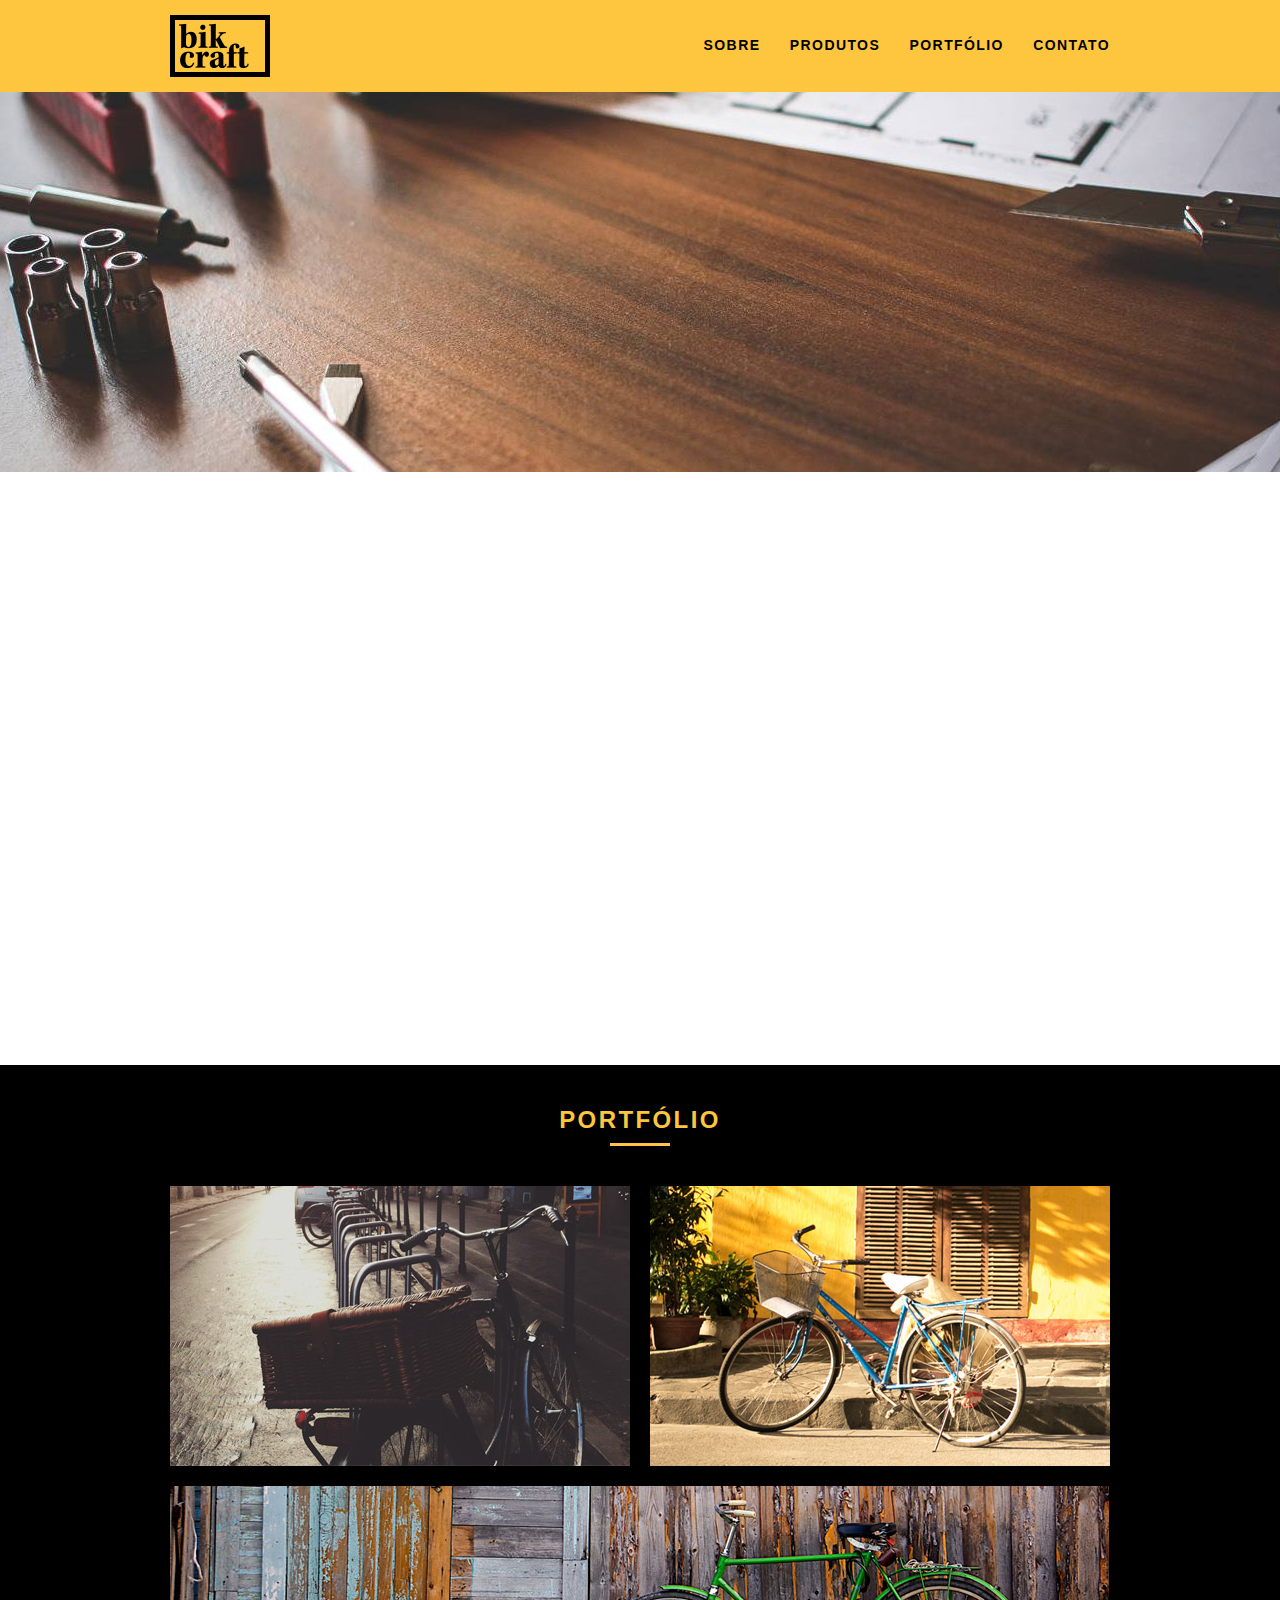
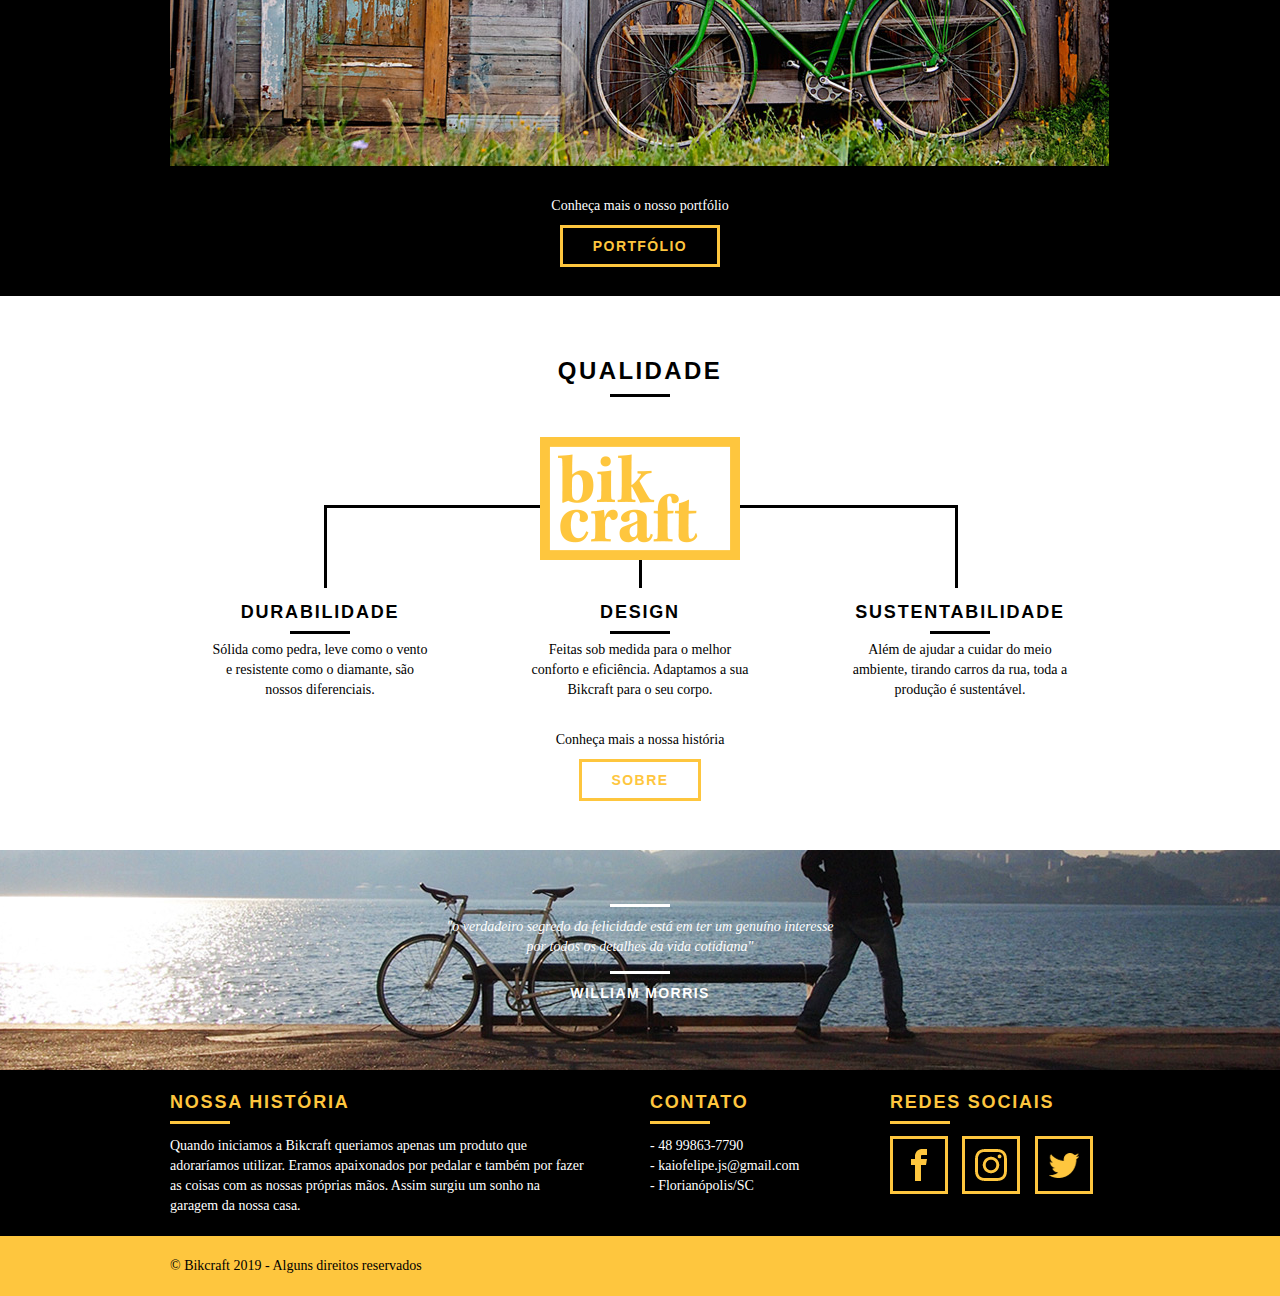
<file: index.html>
<!DOCTYPE html>
<html lang="pt-br">
   <head>
      <meta charset="utf-8">
      <title>Bikcraft - Bicicletas Personalizadas</title>
      <meta name="description" content="Compre a sua bicicleta personalizada na Bikcraft. Possuímos modelos Passeio, Retrô e Esporte."> 
      
      <meta property="og:type" content="website">
      <meta property="og:title" content="Bikcraft - Bicicletas Personalizadas">
      <meta property="og:description" content="Compre a sua bicicleta personalizada na Bikcraft. Possuímos modelos Passeio, Retrô e Esporte.">
      <meta property="og:url" content="http://bikcraft.com">
      <meta property="og:image" content="http://bikcraft.com/img/og-image.png">

      <meta name="viewport" content="width=device-width, initial-scale=1">
      
      <link rel="shortcut icon" href="favicon.ico">
      <link rel="stylesheet" href="css/normalize.css">
      <link rel="stylesheet" href="css/reset.css">
      <link rel="stylesheet" href="css/grid.css">
      <link rel="stylesheet" href="css/style.css">
      <link rel="stylesheet" href="css/responsivo.css">
      <script src="js/libs/modernizr.custom.45655.js"></script>
   </head>
   <body>
      <header class="header">
         <div class="container">
            <a href="index.html" class="grid-4">
               <img src="img/bikcraft.png" alt="Bikcraft"/>
            </a>

            <nav class="grid-12 header_menu">
               <ul>
                  <li><a href="sobre.html">Sobre</a></li>
                  <li><a href="produtos.html">Produtos</a></li>
                  <li><a href="portfolio.html">Portfólio</a></li>
                  <li><a href="contato.html">Contato</a></li>
               </ul>
            </nav>
         </div>
      </header>

      <section class="introducao">
         <div class="container">
            <h1>Bicicletas feitas a mão</h1>
            <blockquote class="quote-externo">
               <p>"não tenha nada em sua casa que você não considere útil ou acredita ser bonito"</p>
               <cite>William Morris</cite>
            </blockquote>
            <a href="produtos.html" class="btn">Orçamento</a>
         </div>
      </section>

      <section class="produtos container animar">
         <h2 class="subtitulo">Produtos</h2>
         <ul class="produtos_lista">

            <li class="grid-1-3">
               <div class="produtos_icone">
                  <img src="img/produtos/passeio.png"alt="Bikcraft Passeio"/>
               </div>
               
               <h3>Passeio</h3>
               <p>Muito melhor do que passear pela orla a vidros fechados.</p>
            </li>

            <li class="grid-1-3">
               <div class="produtos_icone">
                  <img src="img/produtos/esporte.png"alt="Bikcraft Esporte"/>
               </div>
               
               <h3>Esporte</h3>
               <p>Mais rápida do que Forrest Gump, ninguém vai pegar você.</p>
            </li>
            <li class="grid-1-3">
               <div class="produtos_icone">
                  <img src="img/produtos/retro.png"alt="Bikcraft Retro"/>
               </div>
               
               <h3>Retro</h3>
               <p>O passado volta para lembrarmos o que devemos fazer no futuro.</p>
            </li>

         </ul>

         <div class="call">
            <p>Clique aqui e veja os detalhes dos produtos</p>
            <a href="produtos.html" class="btn btn-preto">Produtos</a>
         </div>
      </section>
      <!-- Fim seção de produtos -->

      <section class="portfolio">
         <div class="container">
            <h2 class="subtitulo">Portfólio</h2>
            
            <ul class="portfolio_lista">
               <li>
                  <div class="grid-8"><img src="img/portfolio/retro.jpg" alt="Bicicleta Retro"></div>
                  <div class="grid-8"><img src="img/portfolio/passeio.jpg" alt="Bicicleta Passeio"></div>
                  <div class="grid-16"><img src="img/portfolio/esporte.jpg" alt="Bicicleta Esporte"></div>
               </li>
            </ul>

            <div class="call">
               <p>Conheça mais o nosso portfólio</p>
               <a href="portfolio.html" class="btn">Portfólio</a>
            </div>

         </div>
      </section>

      <section class="qualidade container">
         <h2 class="subtitulo">Qualidade</h2>
         <img src="img/bikcraft-qualidade.png" alt="Bikcraft">
         <ul class="qualidade_lista">
            <li class="grid-1-3">
               <h3>Durabilidade</h3>
               <p>Sólida como pedra, leve como o vento e resistente como o diamante, são nossos diferenciais.</p>
            </li>
            <li class="grid-1-3">
               <h3>Design</h3>
               <p>Feitas sob medida para o melhor conforto e eficiência. Adaptamos a sua Bikcraft para o seu corpo.</p>
            </li>
            <li class="grid-1-3">
               <h3>Sustentabilidade</h3>
               <p>Além de ajudar a cuidar do meio ambiente, tirando carros da rua, toda a produção é sustentável.</p>
            </li>
         </ul>

         <div class="call">
            <p>Conheça mais a nossa história</p>
            <a href="sobre.html" class="btn btn-preto">Sobre</a>
         </div>
      </section>

      <section class="quebra">
         <blockquote class="quote-externo container">
            <p>"o verdadeiro segredo da felicidade está em ter um genuíno interesse por todos
            os detalhes da vida cotidiana"</p>
            <cite>William Morris</cite>
         </blockquote>
      </section>

      <footer>
         <div class="footer">
            <div class="container">
               <div class="grid-8 footer_historia">
                  <h3>Nossa História</h3>
                  <p>
                     Quando iniciamos a Bikcraft queriamos apenas um produto que adoraríamos utilizar. Eramos apaixonados por pedalar e também por fazer as coisas com as nossas próprias mãos. Assim surgiu um sonho na garagem da nossa casa.
                  </p>
               </div>

               <div class="grid-4">
                  <h3>Contato</h3>
                  <ul>
                     <li><p>- 48 99863-7790</p></li>
                     <li><p>- kaiofelipe.js@gmail.com</p></li>
                     <li><p>- Florianópolis/SC</p></li>
                  </ul>
               </div>

               <div class="grid-4 footer_redes">
                  <h3>Redes Sociais</h3>
                  <ul>
                     <li>
                        <a href="http://www.facebook.com/kaiofelipejs" target="_blank">
                           <img src="img/redes-sociais/facebook.png" alt="Facebook">
                        </a>
                     </li>
                     <li>
                        <a href="http://www.instagram.com/kaiofelipejs" target="_blank">
                           <img src="img/redes-sociais/instagram.png" alt="instagram">
                        </a>
                     </li>
                     <li>
                        <a href="http://www.twitter.com/kaiofelipejs" target="_blank">
                           <img src="img/redes-sociais/twitter.png" alt="Twitter">
                        </a>
                     </li>
                  </ul>
               </div>

            </div>
         </div>

         <div class="copy">
            <div class="container">
               <p class="grid-16">&#169; Bikcraft 2019 - Alguns direitos reservados</p>
            </div>
         </div>

      </footer>

      <script src="js/libs/jquery-1.11.2.min.js"></script>
      <script src="js/plugins.js"></script>
      <script src="js/main.js"></script>
   </body>
</html>
</file>
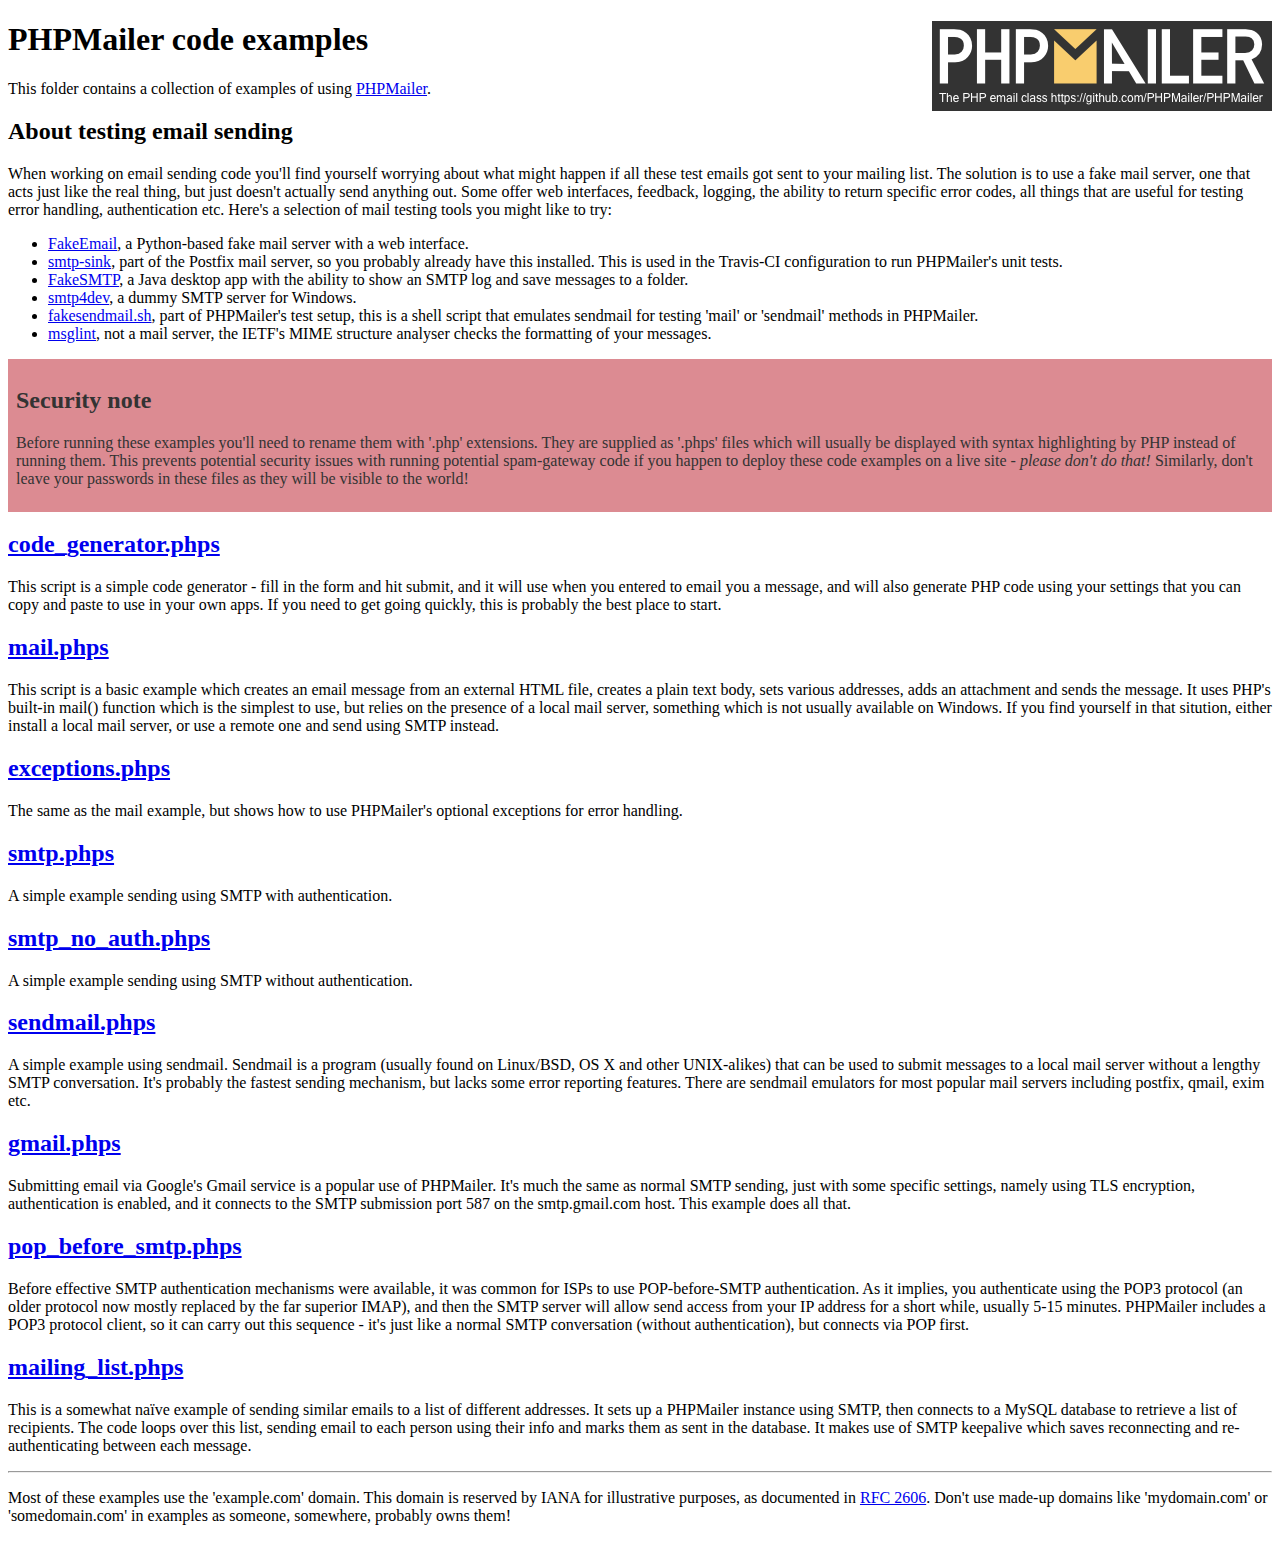
<file: PHPMailer/examples/index.html>
<!DOCTYPE html>
<html>
<head>
	<meta charset="UTF-8">
	<title>PHPMailer Examples</title>
</head>
<body>
<h1>PHPMailer code examples<a href="https://github.com/PHPMailer/PHPMailer"><img src="images/phpmailer.png" style="float:right; border:0;" alt="PHPMailer logo"></a></h1>
<p>This folder contains a collection of examples of using <a href="https://github.com/PHPMailer/PHPMailer">PHPMailer</a>.</p>
<h2>About testing email sending</h2>
<p>When working on email sending code you'll find yourself worrying about what might happen if all these test emails got sent to your mailing list. The solution is to use a fake mail server, one that acts just like the real thing, but just doesn't actually send anything out. Some offer web interfaces, feedback, logging, the ability to return specific error codes, all things that are useful for testing error handling, authentication etc. Here's a selection of mail testing tools you might like to try:</p>
<ul>
  <li><a href="https://github.com/isotoma/FakeEmail">FakeEmail</a>, a Python-based fake mail server with a web interface.</li>
  <li><a href="http://www.postfix.org/smtp-sink.1.html">smtp-sink</a>, part of the Postfix mail server, so you probably already have this installed. This is used in the Travis-CI configuration to run PHPMailer's unit tests.</li>
  <li><a href="https://github.com/Nilhcem/FakeSMTP">FakeSMTP</a>, a Java desktop app with the ability to show an SMTP log and save messages to a folder.</li>
  <li><a href="http://smtp4dev.codeplex.com">smtp4dev</a>, a dummy SMTP server for Windows.</li>
  <li><a href="https://github.com/PHPMailer/PHPMailer/blob/master/test/fakesendmail.sh">fakesendmail.sh</a>, part of PHPMailer's test setup, this is a shell script that emulates sendmail for testing 'mail' or 'sendmail' methods in PHPMailer.</li>
  <li><a href="http://tools.ietf.org/tools/msglint/">msglint</a>, not a mail server, the IETF's MIME structure analyser checks the formatting of your messages.</li>
</ul>
<div style="padding: 8px; color: #333333; background-color: #dc8b92">
<h2>Security note</h2>
<p>Before running these examples you'll need to rename them with '.php' extensions. They are supplied as '.phps' files which will usually be displayed with syntax highlighting by PHP instead of running them. This prevents potential security issues with running potential spam-gateway code if you happen to deploy these code examples on a live site - <em>please don't do that!</em> Similarly, don't leave your passwords in these files as they will be visible to the world!</p>
</div>
<h2><a href="code_generator.phps">code_generator.phps</a></h2>
<p>This script is a simple code generator - fill in the form and hit submit, and it will use when you entered to email you a message, and will also generate PHP code using your settings that you can copy and paste to use in your own apps. If you need to get going quickly, this is probably the best place to start.</p>
<h2><a href="mail.phps">mail.phps</a></h2>
<p>This script is a basic example which creates an email message from an external HTML file, creates a plain text body, sets various addresses, adds an attachment and sends the message. It uses PHP's built-in mail() function which is the simplest to use, but relies on the presence of a local mail server, something which is not usually available on Windows. If you find yourself in that sitution, either install a local mail server, or use a remote one and send using SMTP instead.</p>
<h2><a href="exceptions.phps">exceptions.phps</a></h2>
<p>The same as the mail example, but shows how to use PHPMailer's optional exceptions for error handling.</p>
<h2><a href="smtp.phps">smtp.phps</a></h2>
<p>A simple example sending using SMTP with authentication.</p>
<h2><a href="smtp_no_auth.phps">smtp_no_auth.phps</a></h2>
<p>A simple example sending using SMTP without authentication.</p>
<h2><a href="sendmail.phps">sendmail.phps</a></h2>
<p>A simple example using sendmail. Sendmail is a program (usually found on Linux/BSD, OS X and other UNIX-alikes) that can be used to submit messages to a local mail server without a lengthy SMTP conversation. It's probably the fastest sending mechanism, but lacks some error reporting features. There are sendmail emulators for most popular mail servers including postfix, qmail, exim etc.</p>
<h2><a href="gmail.phps">gmail.phps</a></h2>
<p>Submitting email via Google's Gmail service is a popular use of PHPMailer. It's much the same as normal SMTP sending, just with some specific settings, namely using TLS encryption, authentication is enabled, and it connects to the SMTP submission port 587 on the smtp.gmail.com host. This example does all that.</p>
<h2><a href="pop_before_smtp.phps">pop_before_smtp.phps</a></h2>
<p>Before effective SMTP authentication mechanisms were available, it was common for ISPs to use POP-before-SMTP authentication. As it implies, you authenticate using the POP3 protocol (an older protocol now mostly replaced by the far superior IMAP), and then the SMTP server will allow send access from your IP address for a short while, usually 5-15 minutes. PHPMailer includes a POP3 protocol client, so it can carry out this sequence - it's just like a normal SMTP conversation (without authentication), but connects via POP first.</p>
<h2><a href="mailing_list.phps">mailing_list.phps</a></h2>
<p>This is a somewhat naïve example of sending similar emails to a list of different addresses. It sets up a PHPMailer instance using SMTP, then connects to a MySQL database to retrieve a list of recipients. The code loops over this list, sending email to each person using their info and marks them as sent in the database. It makes use of SMTP keepalive which saves reconnecting and re-authenticating between each message.</p>
<hr>
<p>Most of these examples use the 'example.com' domain. This domain is reserved by IANA for illustrative purposes, as documented in <a href="http://tools.ietf.org/html/rfc2606">RFC 2606</a>. Don't use made-up domains like 'mydomain.com' or 'somedomain.com' in examples as someone, somewhere, probably owns them!</p>
</body>
</html>
</file>
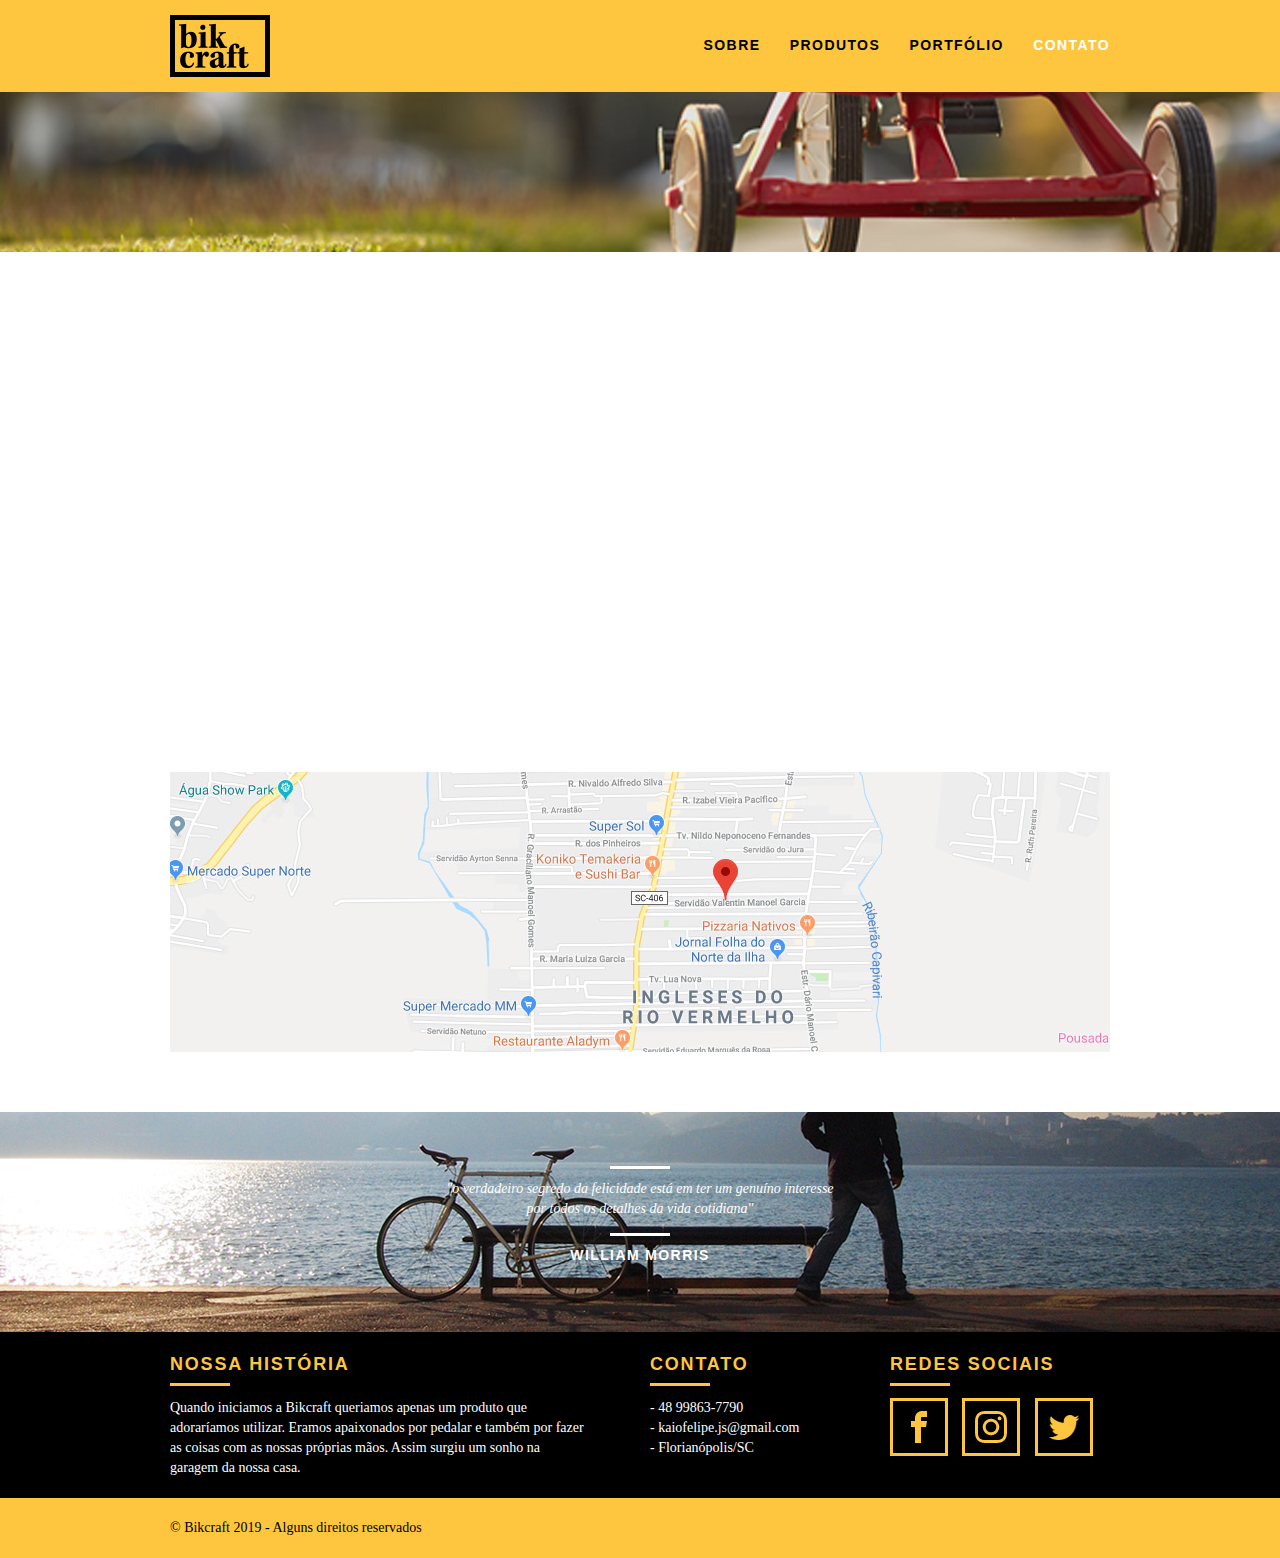
<file: contato.html>
<!DOCTYPE html>
<html lang="pt-br">
   <head>
      <meta charset="utf-8">
      <title>Bikcraft - Contato 48 99863-7790</title>
      <meta name="description" content="Compre a sua bicicleta personalizada na Bikcraft. Possuímos modelos Passeio, Retrô e Esporte."> 
      
      <meta property="og:type" content="website">
      <meta property="og:title" content="Bikcraft - Contato 48 99863-7790">
      <meta property="og:description" content="Compre a sua bicicleta personalizada na Bikcraft. Possuímos modelos Passeio, Retrô e Esporte.">
      <meta property="og:url" content="http://bikcraft.com/contato.html">
      <meta property="og:image" content="http://bikcraft.com/img/og-image.png">

      <meta name="viewport" content="width=device-width, initial-scale=1">
      
      <link rel="shortcut icon" href="favicon.ico">

      <link rel="stylesheet" href="css/normalize.css">
      <link rel="stylesheet" href="css/reset.css">
      <link rel="stylesheet" href="css/grid.css">
      <link rel="stylesheet" href="css/style.css">
      <link rel="stylesheet" href="css/contato.css">
      <link rel="stylesheet" href="css/responsivo.css">
      <script src="js/libs/modernizr.custom.45655.js"></script>
   </head>
   <body>
      <header class="header">
         <div class="container">
            <a href="index.html" class="grid-4">
               <img src="img/bikcraft.png" alt="Bikcraft"/>
            </a>

            <nav class="grid-12 header_menu">
               <ul>
                  <li><a href="sobre.html">Sobre</a></li>
                  <li><a href="produtos.html">Produtos</a></li>
                  <li><a href="portfolio.html">Portfólio</a></li>
                  <li><a href="contato.html" class="menu_ativo">Contato</a></li>
               </ul>
            </nav>
         </div>
      </header>

      <section class="introducao_interna interna_contato">
         <div class="container">
            <h1>Contato</h1>
            <p>Tire suas dúvidas com a gente</p>
         </div>
      </section>

     
      <section class="contato container animar_interno">
         <form action="enviar.php" method="post" name="form" class="formphp contato_form grid-8">
            <label for="nome">Nome</label>
            <input id="nome" name="nome" type="text">
            <label for="email">E-mail</label>
            <input id="email" name="email" type="text">
            <label for="telefone">Telefone</label>
            <input id="telefone" name="telefone" type="text">
         
            <label class="nao-aparece">Se você não é um robô, deixe em branco.</label>
            <input type="text" class="nao-aparece" name="leaveblank">
            <label class="nao-aparece">Se você não é um robô, não mude este campo.</label>
            <input type="text" class="nao-aparece" name="dontchange" value="http://" >
         
            <label for="mensagem">Mensagem</label>
            <textarea name="mensagem" id="mensagem"></textarea>
         
            <button id="enviar" name="enviar" type="submit" class="btn btn-preto">Enviar</button>
         </form>

         <div class="contato_dados grid-8">
            <h3>Dados</h3>
            <span>+55 48 99863-7790</span>
            <span>kaiofelipe.js@gmail.com</span>
            <span>Rua Ali Perto - Ingleses</span>
            <span>Florianópolis/SC - Brasil</span>
            
            <h3>Redes Sociais</h3>
            <ul>
               <li>
                  <a href="http://www.facebook.com/kaiofelipejs" target="_blank">
                     <img src="img/redes-sociais/facebook.png" alt="Facebook">
                  </a>
               </li>
               <li>
                  <a href="http://www.instagram.com/kaiofelipejs" target="_blank">
                     <img src="img/redes-sociais/instagram.png" alt="instagram">
                  </a>
               </li>
               <li>
                  <a href="http://www.twitter.com/kaiofelipejs" target="_blank">
                     <img src="img/redes-sociais/twitter.png" alt="Twitter">
                  </a>
               </li>
            </ul>
         </div>
      </section>
      
      <section class="container contato_mapa">
         <a class="grid-16" href="http://google.com" target="_blank">
            <img src="img/endereco-bikcraft.jpg" alt="Endereço Bikcraft">
         </a>
      </section>

      <section class="quebra">
         <blockquote class="quote-externo container">
            <p>"o verdadeiro segredo da felicidade está em ter um genuíno interesse por todos
            os detalhes da vida cotidiana"</p>
            <cite>William Morris</cite>
         </blockquote>
      </section>

      <footer>
         <div class="footer">
            <div class="container">
               <div class="grid-8 footer_historia">
                  <h3>Nossa História</h3>
                  <p>
                     Quando iniciamos a Bikcraft queriamos apenas um produto que adoraríamos utilizar. Eramos apaixonados por pedalar e também por fazer as coisas com as nossas próprias mãos. Assim surgiu um sonho na garagem da nossa casa.
                  </p>
               </div>

               <div class="grid-4">
                  <h3>Contato</h3>
                  <ul>
                     <li><p>- 48 99863-7790</p></li>
                     <li><p>- kaiofelipe.js@gmail.com</p></li>
                     <li><p>- Florianópolis/SC</p></li>
                  </ul>
               </div>

               <div class="grid-4 footer_redes">
                  <h3>Redes Sociais</h3>
                  <ul>
                     <li>
                        <a href="http://www.facebook.com/kaiofelipejs" target="_blank">
                           <img src="img/redes-sociais/facebook.png" alt="Facebook">
                        </a>
                     </li>
                     <li>
                        <a href="http://www.instagram.com/kaiofelipejs" target="_blank">
                           <img src="img/redes-sociais/instagram.png" alt="instagram">
                        </a>
                     </li>
                     <li>
                        <a href="http://www.twitter.com/kaiofelipejs" target="_blank">
                           <img src="img/redes-sociais/twitter.png" alt="Twitter">
                        </a>
                     </li>
                  </ul>
               </div>

            </div>
         </div>

         <div class="copy">
            <div class="container">
               <p class="grid-16">&#169; Bikcraft 2019 - Alguns direitos reservados</p>
            </div>
         </div>

      </footer>

      <script src="js/libs/jquery-1.11.2.min.js"></script>
      <script src="js/plugins.js"></script>
      <script src="js/main.js"></script>

   </body>
</html>
</file>
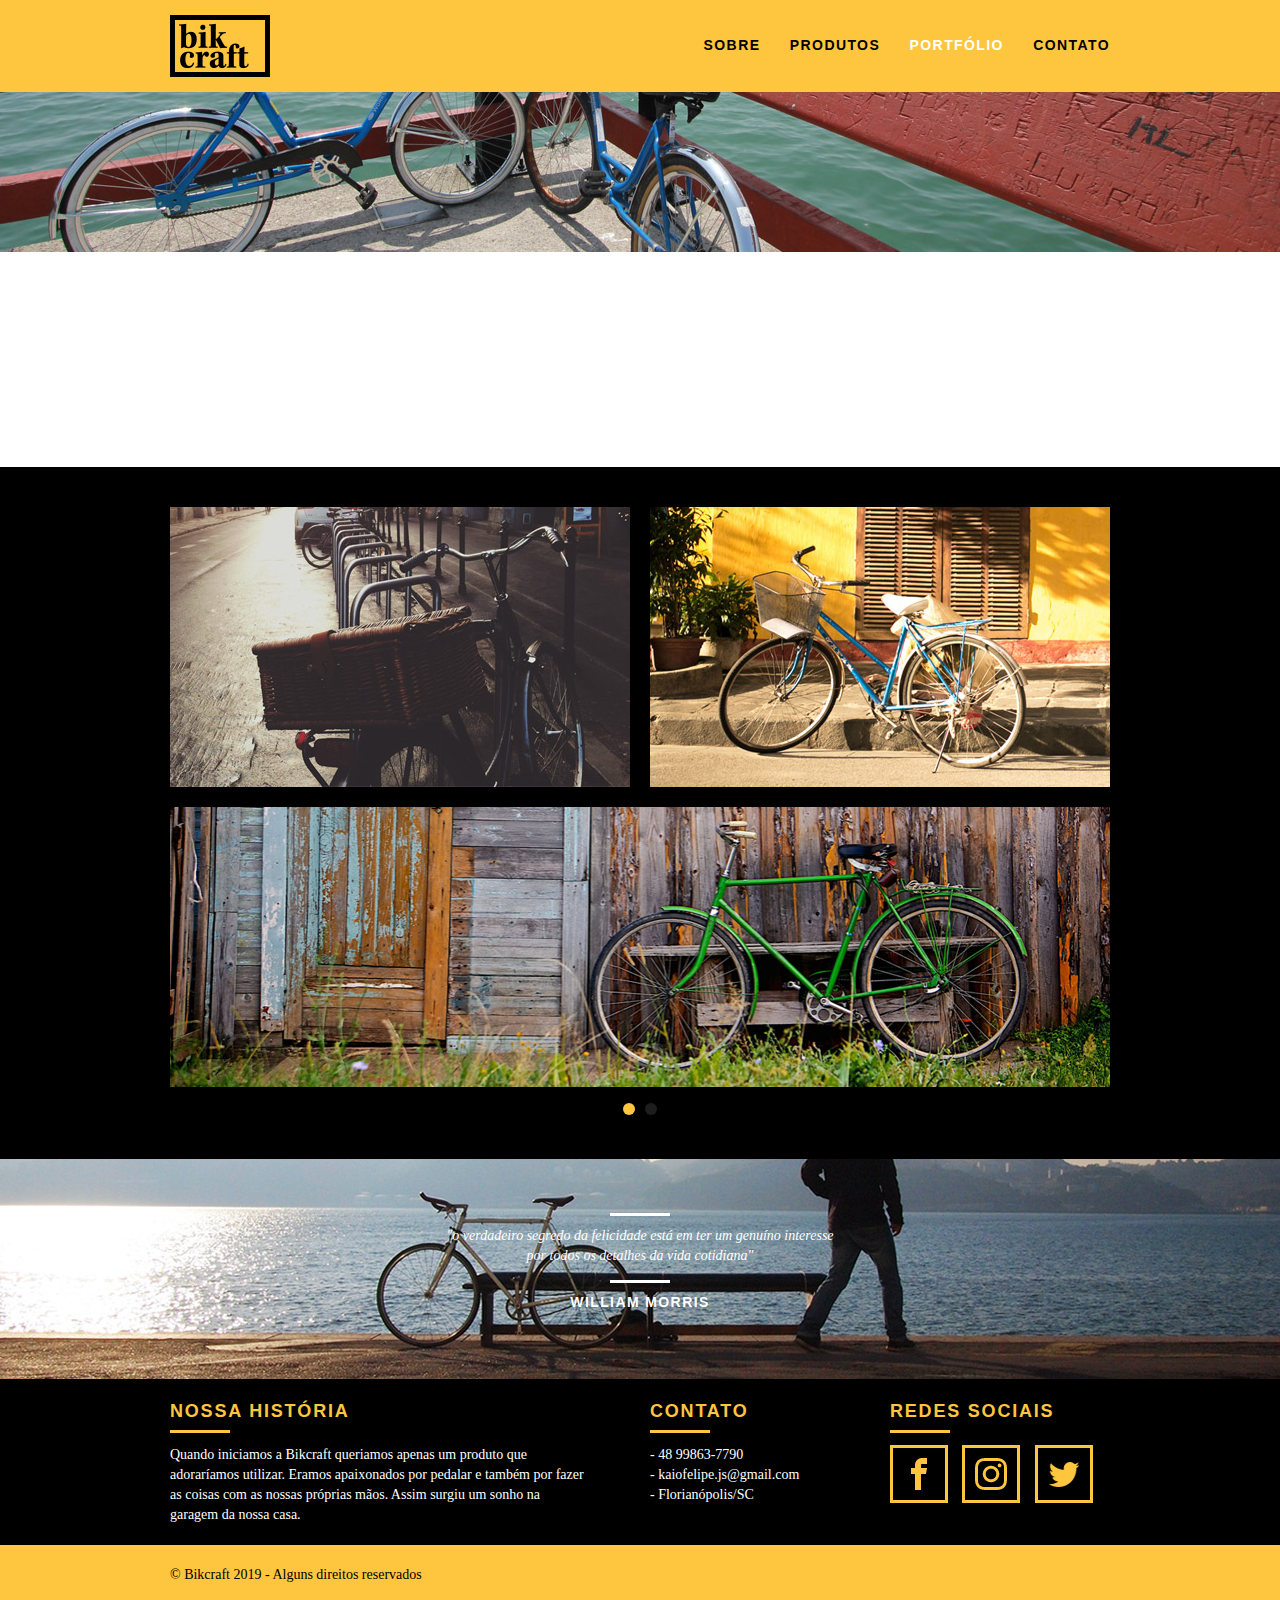
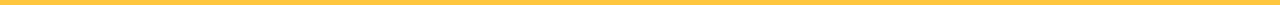
<file: portfolio.html>
<!DOCTYPE html>
<html lang="pt-br">
   <head>
      <meta charset="utf-8">
      <title>Bikcraft - Conheça o portfólio de clientes</title>
      <meta name="description" content="Compre a sua bicicleta personalizada na Bikcraft. Possuímos modelos Passeio, Retrô e Esporte."> 
      
      <meta property="og:type" content="website">
      <meta property="og:title" content="Bikcraft - Conheça o portfólio de clientes">
      <meta property="og:description" content="Compre a sua bicicleta personalizada na Bikcraft. Possuímos modelos Passeio, Retrô e Esporte.">
      <meta property="og:url" content="http://bikcraft.com/portfolio.html">
      <meta property="og:image" content="http://bikcraft.com/img/og-image.png">

      <meta name="viewport" content="width=device-width, initial-scale=1">
      
      <link rel="shortcut icon" href="favicon.ico">

      <link rel="stylesheet" href="css/normalize.css">
      <link rel="stylesheet" href="css/reset.css">
      <link rel="stylesheet" href="css/grid.css">
      <link rel="stylesheet" href="css/style.css">
      <link rel="stylesheet" href="css/portfolio.css">
      <link rel="stylesheet" href="css/responsivo.css">
      <script src="js/libs/modernizr.custom.45655.js"></script>
   </head>
   <body>
      <header class="header">
         <div class="container">
            <a href="index.html" class="grid-4">
               <img src="img/bikcraft.png" alt="Bikcraft"/>
            </a>

            <nav class="grid-12 header_menu">
               <ul>
                  <li><a href="sobre.html">Sobre</a></li>
                  <li><a href="produtos.html">Produtos</a></li>
                  <li><a href="portfolio.html" class="menu_ativo">Portfólio</a></li>
                  <li><a href="contato.html">Contato</a></li>
               </ul>
            </nav>
         </div>
      </header>

      <section class="introducao_interna interna_portfolio">
         <div class="container">
            <h1>Portfólio</h1>
            <p>Conheça os projetos que amamos mostrar</p>
         </div>
      </section>
      
      <section class="container animar_interno">
         <ul class="rslides">
            <li>
               <blockquote class="quote_clientes">
                  <p>"Pedalar sempre foi a minha paixão, o que o pessoal da Bikcraft fez foi intensificar o meu amor por esta atividade. Recomendo à todos que amo.”</p>
                  <cite>Kaio Felipe Silva</cite>
               </blockquote>
            </li>

            <li>
               <blockquote class="quote_clientes">
                  <p>
                     “Nada melhor do que dar um rolê com a minha Bikcraft na orla. Essa é a minha companheira mais fiel, nunca me traiu e está sempre a minha disposição.”
                  </p>
                  <cite>Vanessa Mattos</cite>
               </blockquote>
            </li>

            <li>
               <blockquote class="quote_clientes">
                  <p>“Aqueles que ainda não possuem uma Bikcraft, não sabem o que estão perdendo. A precisão é absurda e a velocidade transcendental. Nunca vida nada igual.”</p>
                  <cite>Pedro Ramos</cite>
               </blockquote>
            </li>
         </ul>
      </section>

      <section class="portfolio">
         <div class="container">
            <ul class="portfolio_lista rslides_portfolio">
               <li>
                  <div class="grid-8"><img src="img/portfolio/retro.jpg" alt="Bicicleta Retro"></div>
                  <div class="grid-8"><img src="img/portfolio/passeio.jpg" alt="Bicicleta Passeio"></div>
                  <div class="grid-16"><img src="img/portfolio/esporte.jpg" alt="Bicicleta Esporte"></div>
               </li>

               <li>
                  <div class="grid-8"><img src="img/portfolio/passeio.jpg" alt="Bicicleta Passeio"></div>
                  <div class="grid-8"><img src="img/portfolio/retro.jpg" alt="Bicicleta Retro"></div>
                  <div class="grid-16"><img src="img/portfolio/esporte.jpg" alt="Bicicleta Esporte"></div>
               </li>
            </ul>
         </div>
      </section>

      <section class="quebra">
         <blockquote class="quote-externo container">
            <p>"o verdadeiro segredo da felicidade está em ter um genuíno interesse por todos
            os detalhes da vida cotidiana"</p>
            <cite>William Morris</cite>
         </blockquote>
      </section>

      <footer>
         <div class="footer">
            <div class="container">
               <div class="grid-8 footer_historia">
                  <h3>Nossa História</h3>
                  <p>
                     Quando iniciamos a Bikcraft queriamos apenas um produto que adoraríamos utilizar. Eramos apaixonados por pedalar e também por fazer as coisas com as nossas próprias mãos. Assim surgiu um sonho na garagem da nossa casa.
                  </p>
               </div>

               <div class="grid-4">
                  <h3>Contato</h3>
                  <ul>
                     <li><p>- 48 99863-7790</p></li>
                     <li><p>- kaiofelipe.js@gmail.com</p></li>
                     <li><p>- Florianópolis/SC</p></li>
                  </ul>
               </div>

               <div class="grid-4 footer_redes">
                  <h3>Redes Sociais</h3>
                  <ul>
                     <li>
                        <a href="http://www.facebook.com/kaiofelipejs" target="_blank">
                           <img src="img/redes-sociais/facebook.png" alt="Facebook">
                        </a>
                     </li>
                     <li>
                        <a href="http://www.instagram.com/kaiofelipejs" target="_blank">
                           <img src="img/redes-sociais/instagram.png" alt="instagram">
                        </a>
                     </li>
                     <li>
                        <a href="http://www.twitter.com/kaiofelipejs" target="_blank">
                           <img src="img/redes-sociais/twitter.png" alt="Twitter">
                        </a>
                     </li>
                  </ul>
               </div>

            </div>
         </div>

         <div class="copy">
            <div class="container">
               <p class="grid-16">&#169; Bikcraft 2019 - Alguns direitos reservados</p>
            </div>
         </div>

      </footer>

      <script src="js/libs/jquery-1.11.2.min.js"></script>
      <script src="js/plugins.js"></script>
      <script src="js/main.js"></script>

   </body>
</html>
</file>
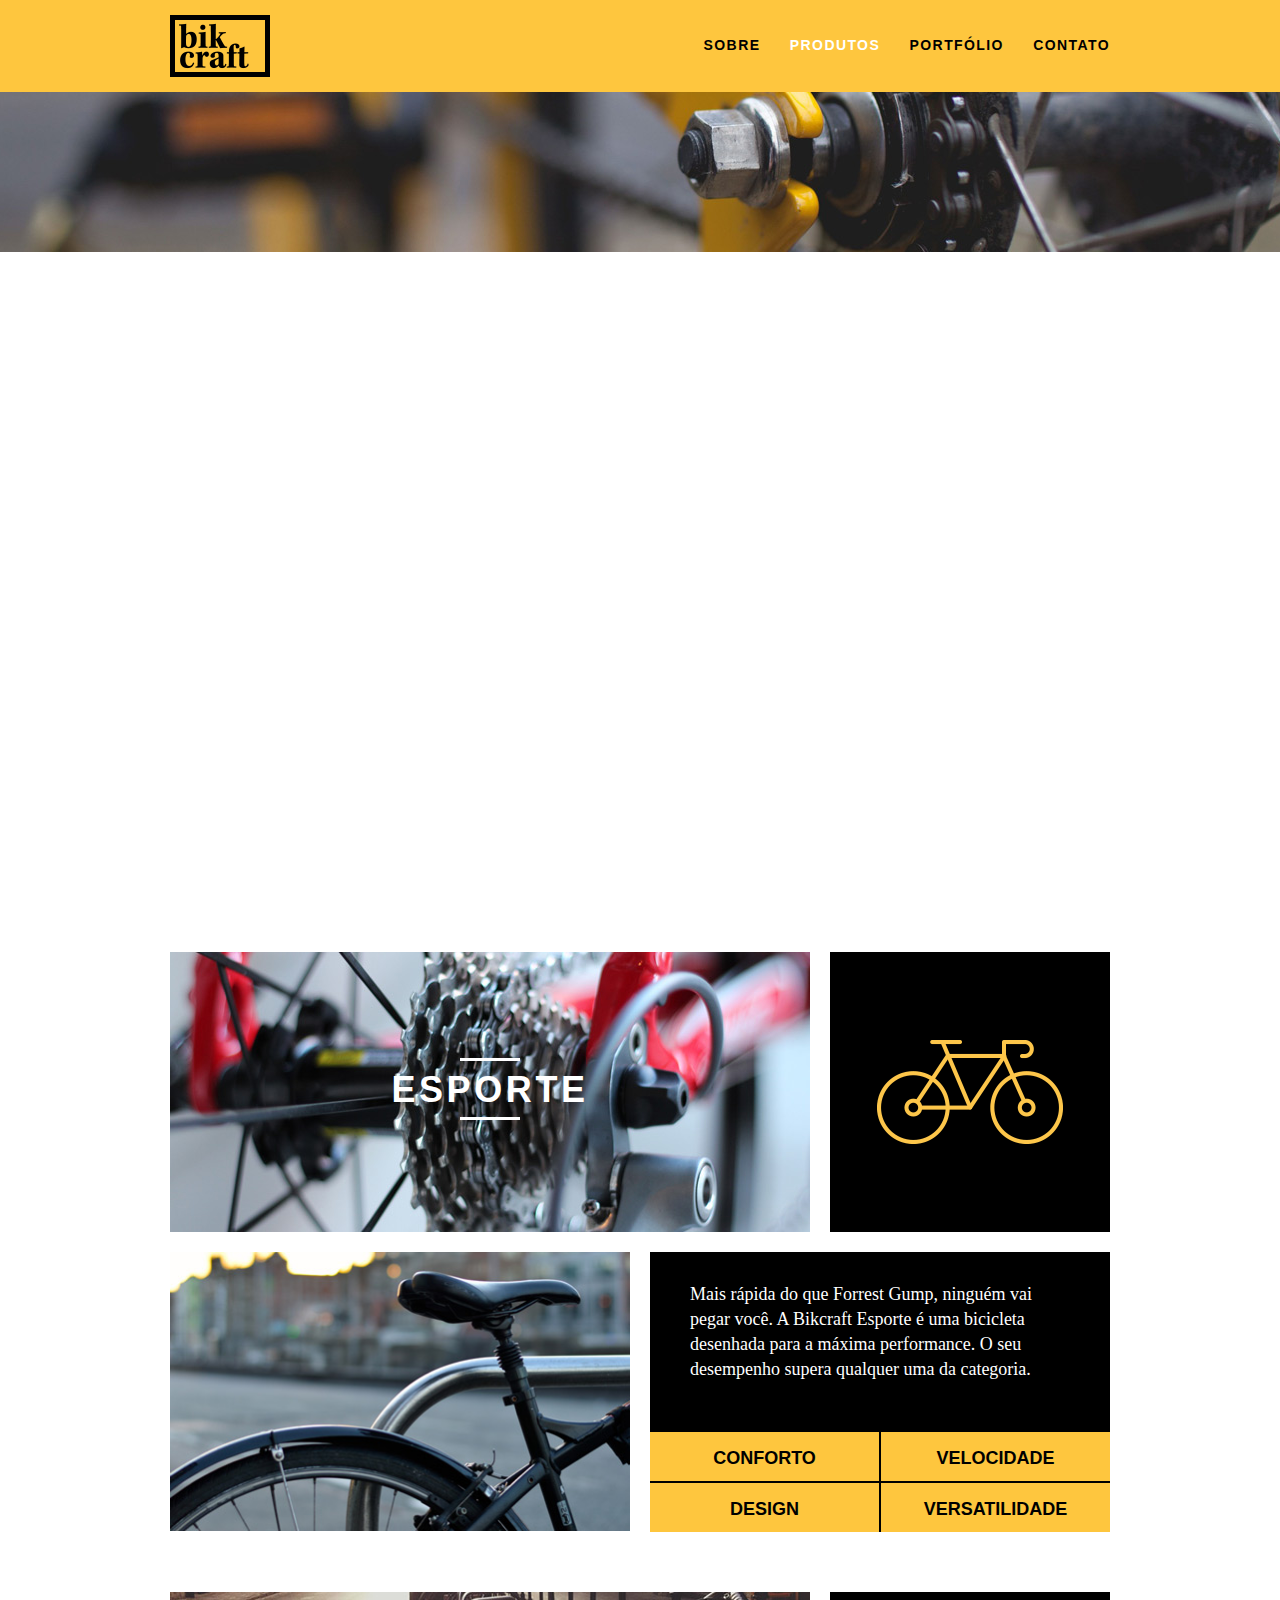
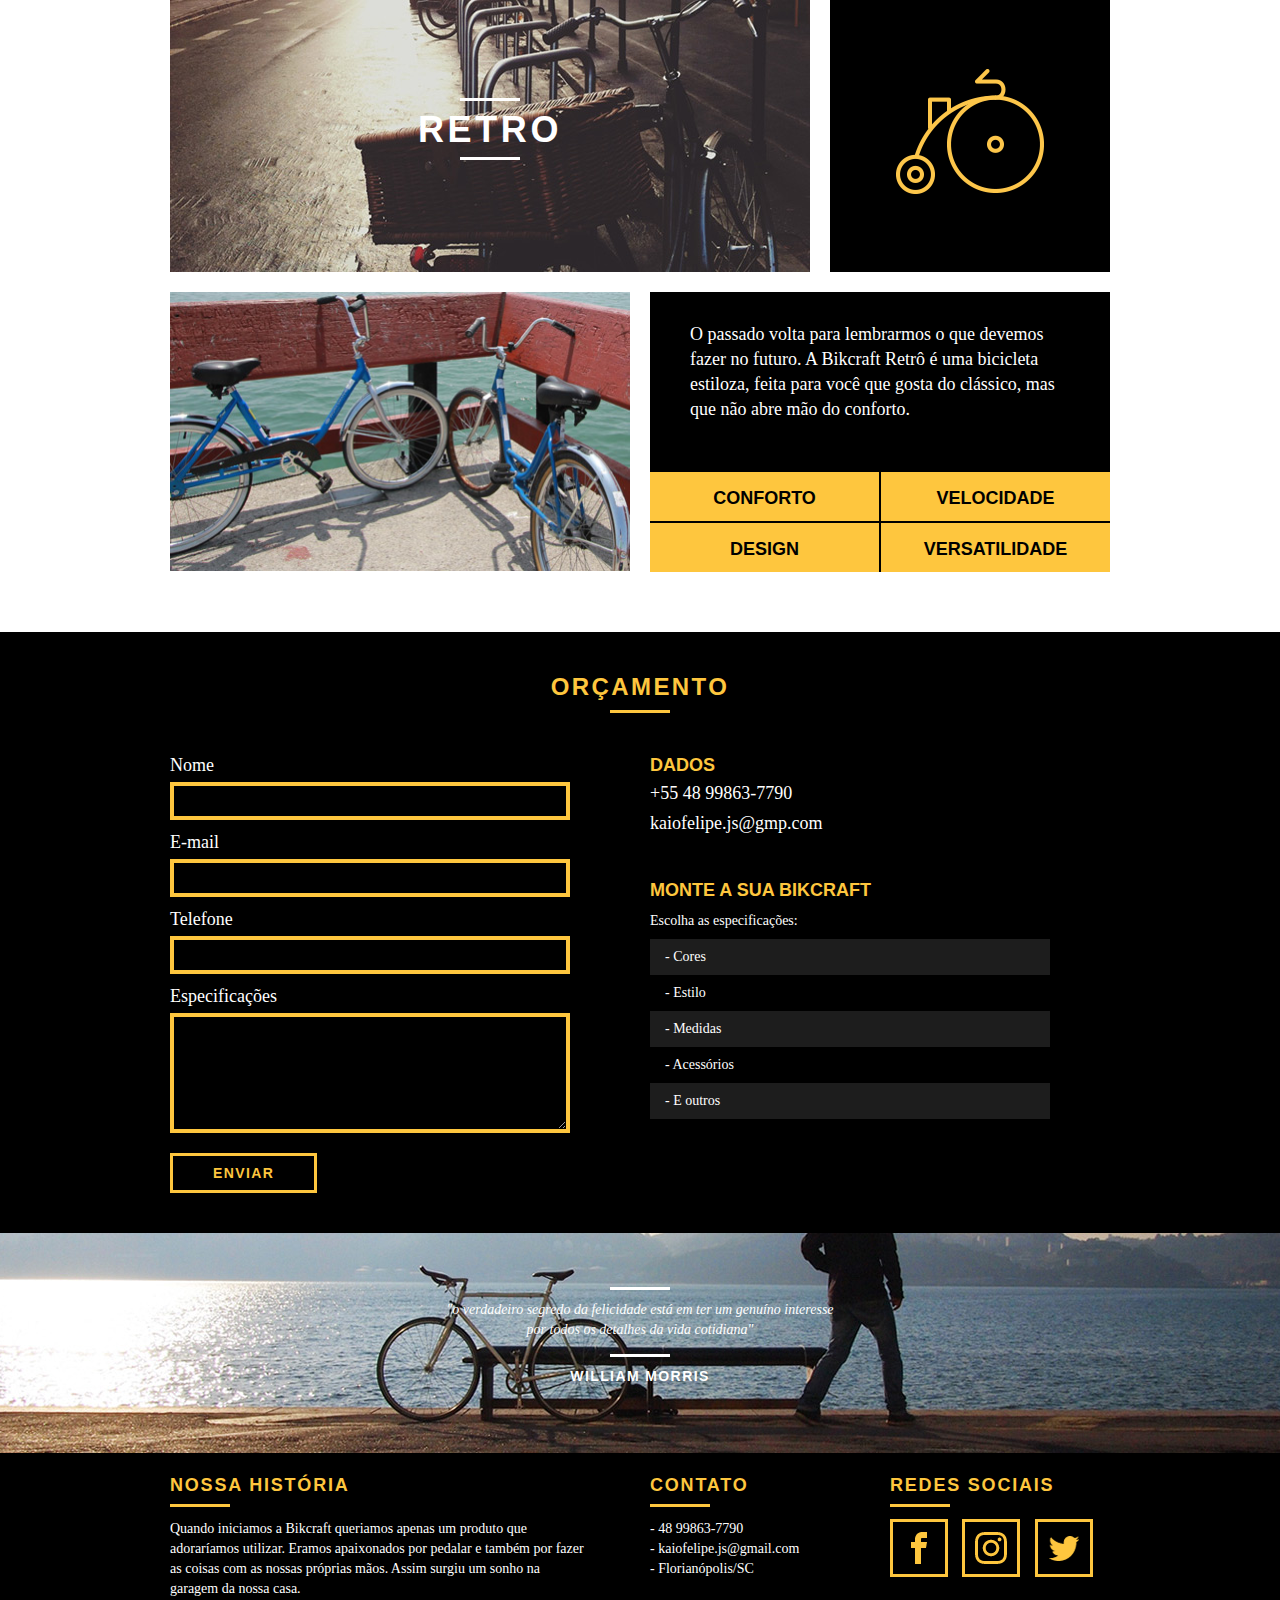
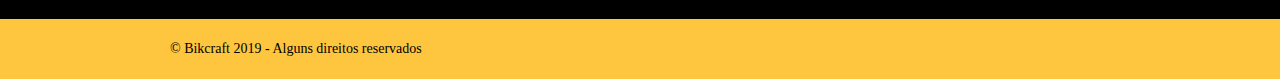
<file: produtos.html>
<!DOCTYPE html>
<html lang="pt-br">
   <head>
      <meta charset="utf-8">
      <title>Bikcraft - Conheça as linhas Passeio, Retrô e Esporte</title>
      <meta name="description" content="Compre a sua bicicleta personalizada na Bikcraft. Possuímos modelos Passeio, Retrô e Esporte."> 
      
      <meta property="og:type" content="website">
      <meta property="og:title" content="Bikcraft - Conheça as linhas Passeio, Retrô e Esporte">
      <meta property="og:description" content="Compre a sua bicicleta personalizada na Bikcraft. Possuímos modelos Passeio, Retrô e Esporte.">
      <meta property="og:url" content="http://bikcraft.com/produtos.html">
      <meta property="og:image" content="http://bikcraft.com/img/og-image.png">

      <meta name="viewport" content="width=device-width, initial-scale=1">
      
      <link rel="shortcut icon" href="favicon.ico">

      <link rel="stylesheet" href="css/normalize.css">
      <link rel="stylesheet" href="css/reset.css">
      <link rel="stylesheet" href="css/grid.css">
      <link rel="stylesheet" href="css/style.css">
      <link rel="stylesheet" href="css/produtos.css">
      <link rel="stylesheet" href="css/responsivo.css">
      <script src="js/libs/modernizr.custom.45655.js"></script>
   </head>
   <body>
      <header class="header">
         <div class="container">
            <a href="index.html" class="grid-4">
               <img src="img/bikcraft.png" alt="Bikcraft"/>
            </a>

            <nav class="grid-12 header_menu">
               <ul>
                  <li><a href="sobre.html">Sobre</a></li>
                  <li><a href="produtos.html" class="menu_ativo">Produtos</a></li>
                  <li><a href="portfolio.html">Portfólio</a></li>
                  <li><a href="contato.html">Contato</a></li>
               </ul>
            </nav>
         </div>
      </header>

      <section class="introducao_interna interna_produtos">
         <div class="container">
            <h1>Produtos</h1>
            <p>Conheça todos os nossos produtos</p>
         </div>
      </section>

      <section class="container produto_item animar_interno">
         <div class="grid-11">
            <img src="img/produtos/bikcraft-passeio-1.jpg" alt="Bikcraft passeio">
            <h2>Passeio</h2>
         </div>

         <div class="grid-5 produto_icone">
            <img src="img/produtos/passeio.png" alt="Icone Bikcraft passeio">
         </div>

         <div class="grid-8">
            <img src="img/produtos/bikcraft-passeio-2.jpg" alt="Bikcraft passeio">
         </div>

         <div class="grid-8 produto_info">
            <p>
               Muito melhor do que passear pela orla a vidros fechados. A Bikcraft Passeio é uma bicicleta que une conforto e praticidade para o seu dia a dia. Você nunca mais vai querer saber de outra. 
            </p>
            <ul>
               <li>Conforto</li>
               <li>Velocidade</li>
               <li>Design</li>
               <li>Versatilidade</li>
            </ul>

         </div>
      </section>

      <section class="container produto_item">
         <div class="grid-11">
            <img src="img/produtos/bikcraft-esporte-1.jpg" alt="Bikcraft esporte">
            <h2>Esporte</h2>
         </div>

         <div class="grid-5 produto_icone">
            <img src="img/produtos/esporte.png" alt="Icone Bikcraft esporte.png">
         </div>

         <div class="grid-8">
            <img src="img/produtos/bikcraft-esporte-2.jpg" alt="Bikcraft esporte">
         </div>

         <div class="grid-8 produto_info">
            <p>
               Mais rápida do que Forrest Gump, ninguém vai pegar você. A Bikcraft Esporte é uma bicicleta desenhada para a máxima performance. O seu desempenho supera qualquer uma da categoria. 
            </p>
            <ul>
               <li>Conforto</li>
               <li>Velocidade</li>
               <li>Design</li>
               <li>Versatilidade</li>
            </ul>

         </div>
      </section>

      <section class="container produto_item">
         <div class="grid-11">
            <img src="img/produtos/bikcraft-retro-1.jpg" alt="Bikcraft retro">
            <h2>Retro</h2>
         </div>

         <div class="grid-5 produto_icone">
            <img src="img/produtos/retro.png" alt="Icone Bikcraft retro">
         </div>

         <div class="grid-8">
            <img src="img/produtos/bikcraft-retro-2.jpg" alt="Bikcraft retro">
         </div>

         <div class="grid-8 produto_info">
            <p>
               O passado volta para lembrarmos o que devemos fazer no futuro. A Bikcraft Retrô é uma bicicleta estiloza, feita para você que gosta do clássico, mas que não abre mão do conforto. 
            </p>
            <ul>
               <li>Conforto</li>
               <li>Velocidade</li>
               <li>Design</li>
               <li>Versatilidade</li>
            </ul>

         </div>
      </section>

      <section class="orcamento">
         <div class="container">
            <h2 class="subtitulo">Orçamento</h2>
            <form action="enviar.php" method="post" name="form" class="formphp form grid-8">
               <label for="nome">Nome</label>
               <input id="nome" name="nome" type="text">
               <label for="email">E-mail</label>
               <input id="email" name="email" type="text">
               <label for="telefone">Telefone</label>
               <input id="telefone" name="telefone" type="text">
            
               <label class="nao-aparece">Se você não é um robô, deixe em branco.</label>
               <input type="text" class="nao-aparece" name="leaveblank">
               <label class="nao-aparece">Se você não é um robô, não mude este campo.</label>
               <input type="text" class="nao-aparece" name="dontchange" value="http://" >
            
               <label for="mensagem">Especificações</label>
               <textarea name="mensagem" id="mensagem"></textarea>
            
               <button id="enviar" name="enviar" type="submit" class="btn">Enviar</button>
            </form>

            <div class="orcamento_dados grid-8">
               <h3>Dados</h3>
               <span>+55 48 99863-7790</span>
               <span>kaiofelipe.js@gmp.com</span>
               
               <h3>Monte a sua Bikcraft</h3>
               <p>Escolha as especificações:</p>

               <ul>
                  <li>- Cores</li>
                  <li>- Estilo</li>
                  <li>- Medidas</li>
                  <li>- Acessórios</li>
                  <li>- E outros</li>
               </ul>
            </div>

         </div>
      </section>      

      <section class="quebra">
         <blockquote class="quote-externo container">
            <p>"o verdadeiro segredo da felicidade está em ter um genuíno interesse por todos
            os detalhes da vida cotidiana"</p>
            <cite>William Morris</cite>
         </blockquote>
      </section>

      <footer>
         <div class="footer">
            <div class="container">
               <div class="grid-8 footer_historia">
                  <h3>Nossa História</h3>
                  <p>
                     Quando iniciamos a Bikcraft queriamos apenas um produto que adoraríamos utilizar. Eramos apaixonados por pedalar e também por fazer as coisas com as nossas próprias mãos. Assim surgiu um sonho na garagem da nossa casa.
                  </p>
               </div>

               <div class="grid-4">
                  <h3>Contato</h3>
                  <ul>
                     <li><p>- 48 99863-7790</p></li>
                     <li><p>- kaiofelipe.js@gmail.com</p></li>
                     <li><p>- Florianópolis/SC</p></li>
                  </ul>
               </div>

               <div class="grid-4 footer_redes">
                  <h3>Redes Sociais</h3>
                  <ul>
                     <li>
                        <a href="http://www.facebook.com/kaiofelipejs" target="_blank">
                           <img src="img/redes-sociais/facebook.png" alt="Facebook">
                        </a>
                     </li>
                     <li>
                        <a href="http://www.instagram.com/kaiofelipejs" target="_blank">
                           <img src="img/redes-sociais/instagram.png" alt="instagram">
                        </a>
                     </li>
                     <li>
                        <a href="http://www.twitter.com/kaiofelipejs" target="_blank">
                           <img src="img/redes-sociais/twitter.png" alt="Twitter">
                        </a>
                     </li>
                  </ul>
               </div>

            </div>
         </div>

         <div class="copy">
            <div class="container">
               <p class="grid-16">&#169; Bikcraft 2019 - Alguns direitos reservados</p>
            </div>
         </div>

      </footer>

      <script src="js/libs/jquery-1.11.2.min.js"></script>
      <script src="js/plugins.js"></script>
      <script src="js/main.js"></script>

   </body>
</html>
</file>
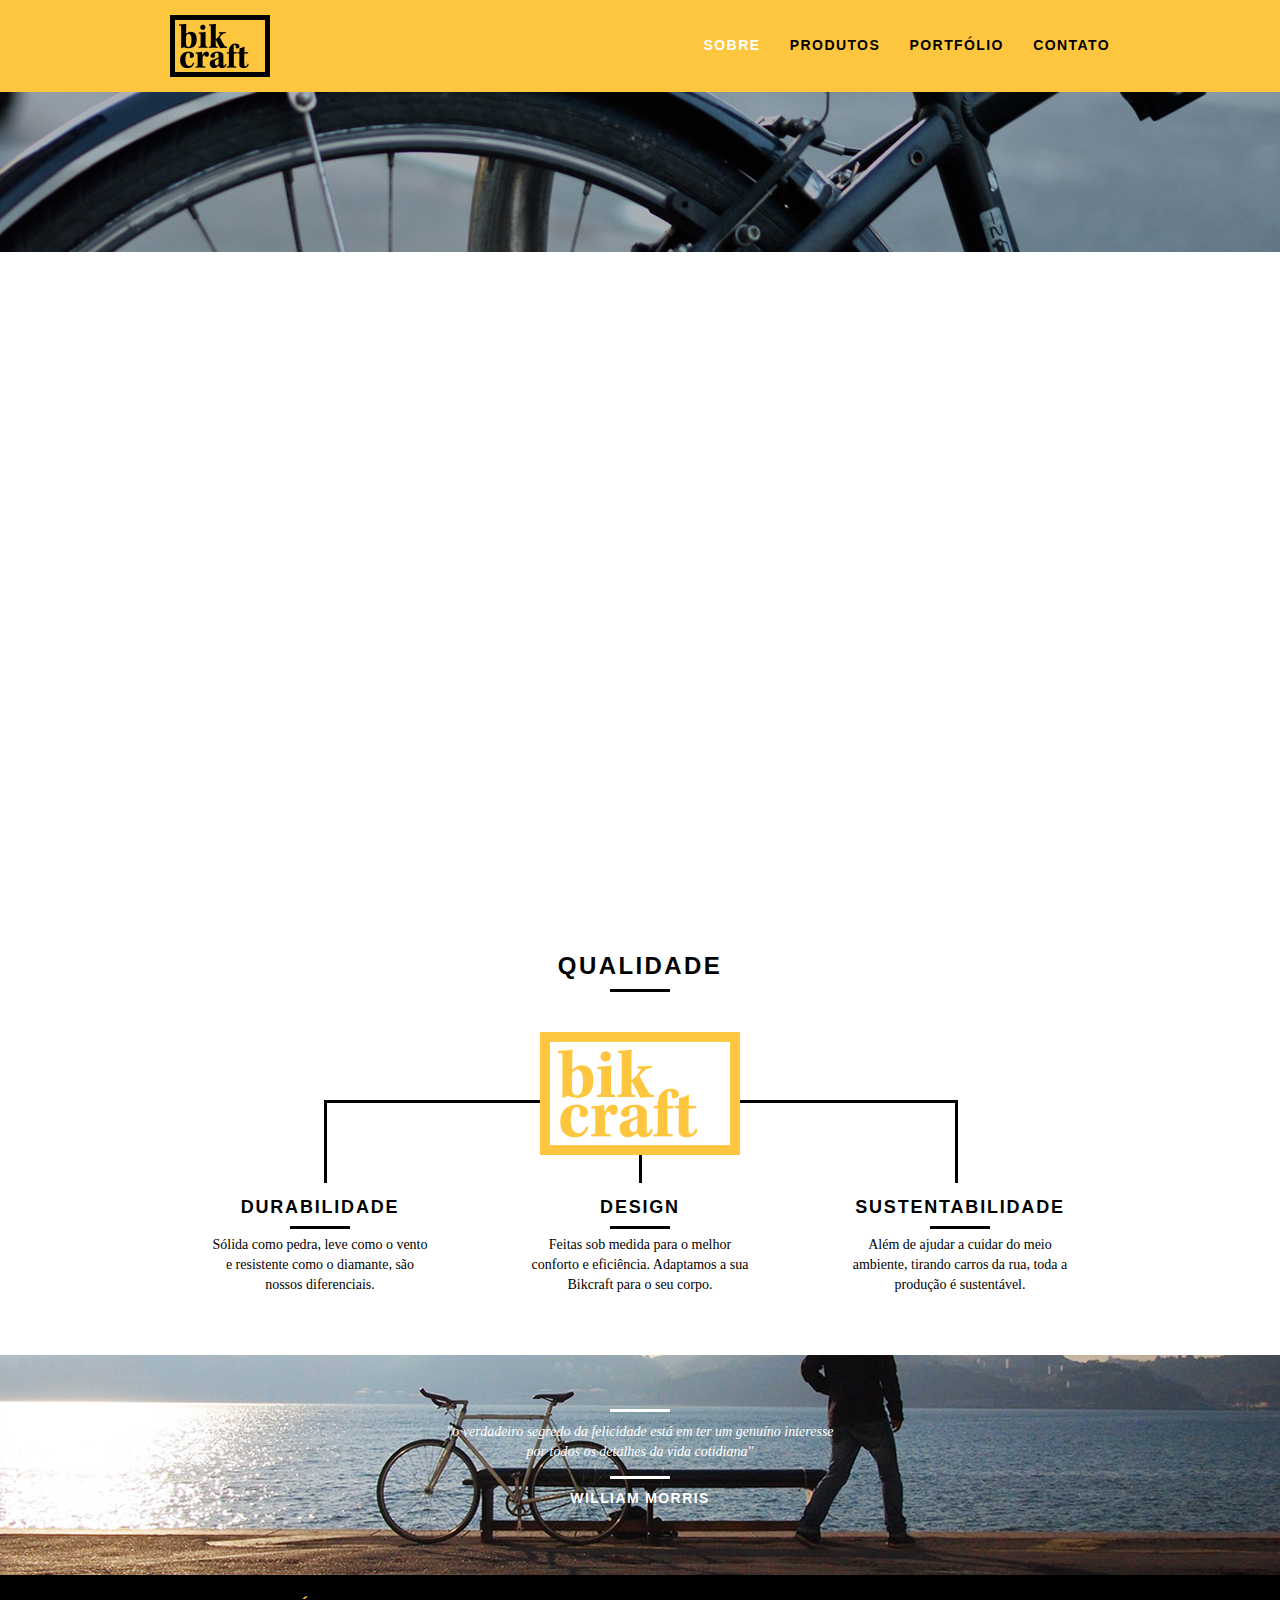
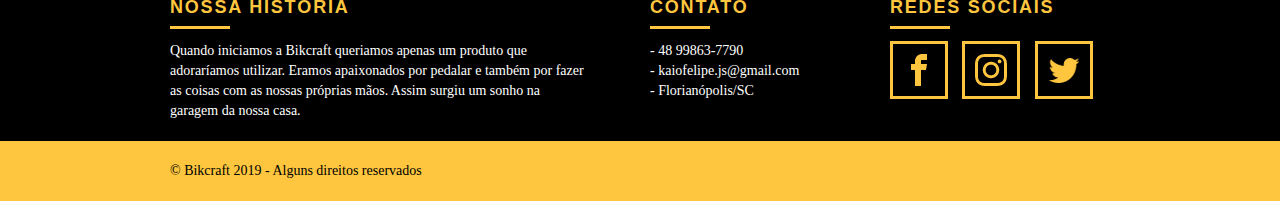
<file: sobre.html>
<!DOCTYPE html>
<html lang="pt-br">
   <head>
      <meta charset="utf-8">
      <title>Bikcraft - Saiba mais sobre a gente</title>
      <meta name="description" content="Compre a sua bicicleta personalizada na Bikcraft. Possuímos modelos Passeio, Retrô e Esporte."> 
      
      <meta property="og:type" content="website">
      <meta property="og:title" content="Bikcraft - Saiba mais sobre a gente">
      <meta property="og:description" content="Compre a sua bicicleta personalizada na Bikcraft. Possuímos modelos Passeio, Retrô e Esporte.">
      <meta property="og:url" content="http://bikcraft.com/sobre.html">
      <meta property="og:image" content="http://bikcraft.com/img/og-image.png">

      <meta name="viewport" content="width=device-width, initial-scale=1">
      
      <link rel="shortcut icon" href="favicon.ico">

      <link rel="stylesheet" href="css/normalize.css">
      <link rel="stylesheet" href="css/reset.css">
      <link rel="stylesheet" href="css/grid.css">
      <link rel="stylesheet" href="css/style.css">
      <link rel="stylesheet" href="css/sobre.css">
      <link rel="stylesheet" href="css/responsivo.css">
      <script src="js/libs/modernizr.custom.45655.js"></script>
   </head>
   <body>
      <header class="header">
         <div class="container">
            <a href="index.html" class="grid-4">
               <img src="img/bikcraft.png" alt="Bikcraft"/>
            </a>

            <nav class="grid-12 header_menu">
               <ul>
                  <li><a href="sobre.html" class="menu_ativo">Sobre</a></li>
                  <li><a href="produtos.html">Produtos</a></li>
                  <li><a href="portfolio.html">Portfólio</a></li>
                  <li><a href="contato.html">Contato</a></li>
               </ul>
            </nav>
         </div>
      </header>

      <section class="introducao_interna interna_sobre">
         <div class="container">
            <h1>Sobre</h1>
            <p>Conheça mais sobre nós</p>
         </div>
      </section>

      <section class="missao_sobre container animar_interno">
         <div class="grid-10">
            <h2 class="subtitulo_interno">História, Missão e Visão</h2>
            <p>
               Quando iniciamos a Bikcraft queriamos apenas um produto que adoraríamos utilizar. Eramos apaixonados por pedalar e também por fazer as coisas com as nossas próprias mãos. Assim surgiu um sonho na garagem da nossa casa.            </p>
            <p>
               Conheça os nossos produtos, pergunte para os nossos clientes e descubra a maravilha de ter uma Bikcraft na sua casa.            </p>
         </div>

         <div class="grid-6">
            <h2 class="subtitulo_interno">Valores</h2>
            <ul>
               <li>- Qualidade no processo com</li>
               <li>- Foco no cliente sem perder a </li>
               <li>- Diversão, preservando a</li>
               <li>- Natureza com sustentabilidade</li>
            </ul>
         </div>

         <div class="grid-16 foto_equipe">
            <img src="img/equipe-bikcraft.jpg" alt="Equipe Bikcraft">
         </div>

      </section>

      <section class="qualidade container">
         <h2 class="subtitulo">Qualidade</h2>
         <img src="img/bikcraft-qualidade.png" alt="Bikcraft">
         <ul class="qualidade_lista">
            <li class="grid-1-3">
               <h3>Durabilidade</h3>
               <p>Sólida como pedra, leve como o vento e resistente como o diamante, são nossos diferenciais.</p>
            </li>
            <li class="grid-1-3">
               <h3>Design</h3>
               <p>Feitas sob medida para o melhor conforto e eficiência. Adaptamos a sua Bikcraft para o seu corpo.</p>
            </li>
            <li class="grid-1-3">
               <h3>Sustentabilidade</h3>
               <p>Além de ajudar a cuidar do meio ambiente, tirando carros da rua, toda a produção é sustentável.</p>
            </li>
         </ul>
      </section>

      <section class="quebra">
         <blockquote class="quote-externo container">
            <p>"o verdadeiro segredo da felicidade está em ter um genuíno interesse por todos
            os detalhes da vida cotidiana"</p>
            <cite>William Morris</cite>
         </blockquote>
      </section>

      <footer>
         <div class="footer">
            <div class="container">
               <div class="grid-8 footer_historia">
                  <h3>Nossa História</h3>
                  <p>
                     Quando iniciamos a Bikcraft queriamos apenas um produto que adoraríamos utilizar. Eramos apaixonados por pedalar e também por fazer as coisas com as nossas próprias mãos. Assim surgiu um sonho na garagem da nossa casa.
                  </p>
               </div>

               <div class="grid-4">
                  <h3>Contato</h3>
                  <ul>
                     <li><p>- 48 99863-7790</p></li>
                     <li><p>- kaiofelipe.js@gmail.com</p></li>
                     <li><p>- Florianópolis/SC</p></li>
                  </ul>
               </div>

               <div class="grid-4 footer_redes">
                  <h3>Redes Sociais</h3>
                  <ul>
                     <li>
                        <a href="http://www.facebook.com/kaiofelipejs" target="_blank">
                           <img src="img/redes-sociais/facebook.png" alt="Facebook">
                        </a>
                     </li>
                     <li>
                        <a href="http://www.instagram.com/kaiofelipejs" target="_blank">
                           <img src="img/redes-sociais/instagram.png" alt="instagram">
                        </a>
                     </li>
                     <li>
                        <a href="http://www.twitter.com/kaiofelipejs" target="_blank">
                           <img src="img/redes-sociais/twitter.png" alt="Twitter">
                        </a>
                     </li>
                  </ul>
               </div>

            </div>
         </div>

         <div class="copy">
            <div class="container">
               <p class="grid-16">&#169; Bikcraft 2019 - Alguns direitos reservados</p>
            </div>
         </div>

      </footer>

      <script src="js/libs/jquery-1.11.2.min.js"></script>
      <script src="js/plugins.js"></script>
      <script src="js/main.js"></script>

   </body>
</html>
</file>
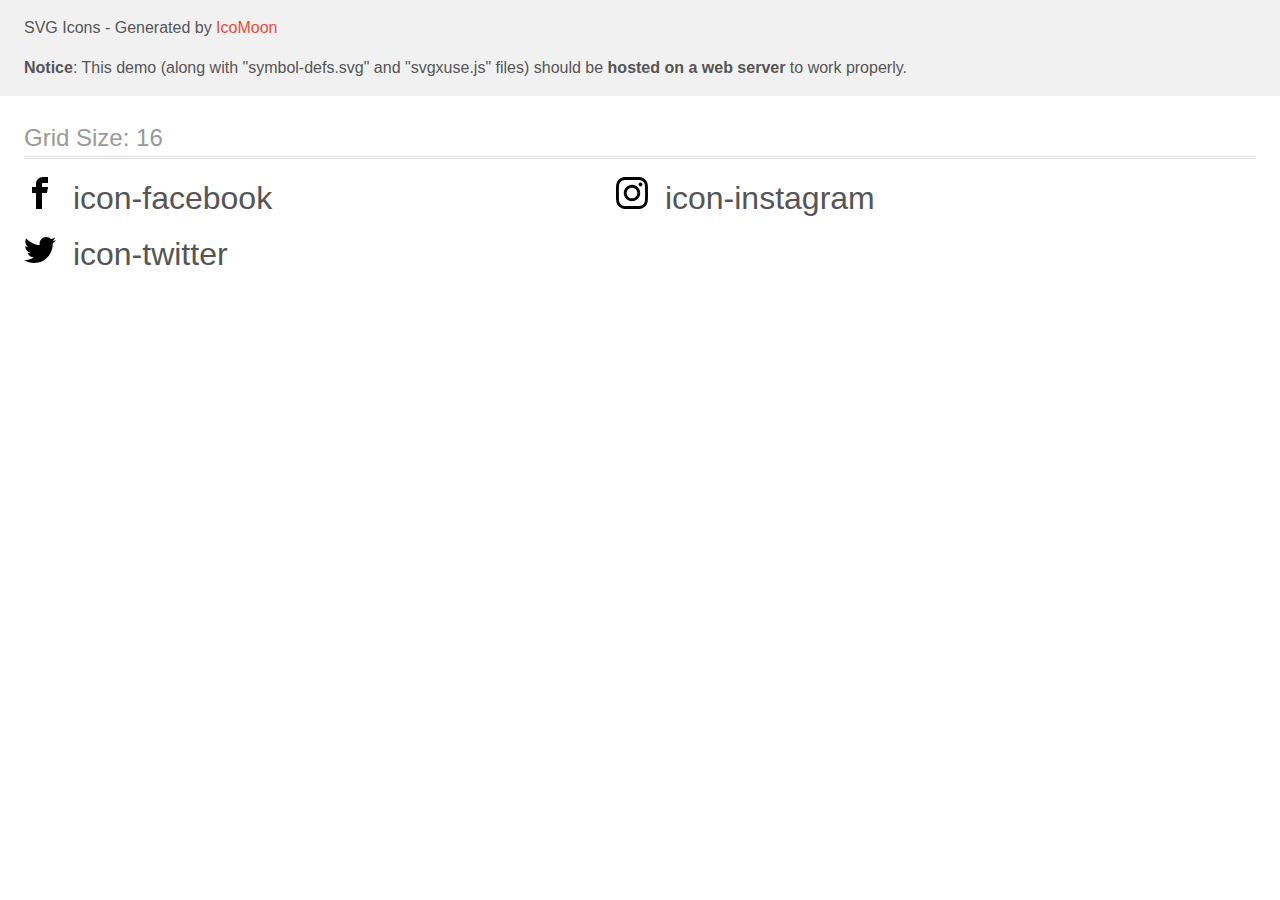
<file: design/icones-rede-social/demo-external-svg.html>
<!doctype html>
<html>
<head>
    <title>IcoMoon - SVG Icons</title>
    <meta charset="utf-8">
    <meta name="viewport" content="width=device-width, initial-scale=1">
    <link rel="stylesheet" href="demo-files/demo.css">
    <link rel="stylesheet" href="style.css">
</head>
<body>
<header class="bgc1 clearfix">
<div class="mhl">
    <p>SVG Icons - Generated by <a href="https://icomoon.io/app">IcoMoon</a></p><p><strong>Notice</strong>: This demo (along with "symbol-defs.svg" and "svgxuse.js" files) should be <b>hosted on a web server</b> to work properly.</p>
</div>
</header>
    <div class="clearfix mhl ptl">
        <h1 class="mvm mtn fgc1">Grid Size: 16</h1>
        <div class="glyph fs1">
            <div class="clearfix pbs">
                <svg class="icon icon-facebook"><use xlink:href="symbol-defs.svg#icon-facebook"></use></svg><span class="name"> icon-facebook</span>
            </div>
        </div>
        <div class="glyph fs1">
            <div class="clearfix pbs">
                <svg class="icon icon-instagram"><use xlink:href="symbol-defs.svg#icon-instagram"></use></svg><span class="name"> icon-instagram</span>
            </div>
        </div>
        <div class="glyph fs1">
            <div class="clearfix pbs">
                <svg class="icon icon-twitter"><use xlink:href="symbol-defs.svg#icon-twitter"></use></svg><span class="name"> icon-twitter</span>
            </div>
        </div>
  </div>
<script defer src="svgxuse.js"></script>
</body>
</html>
</file>
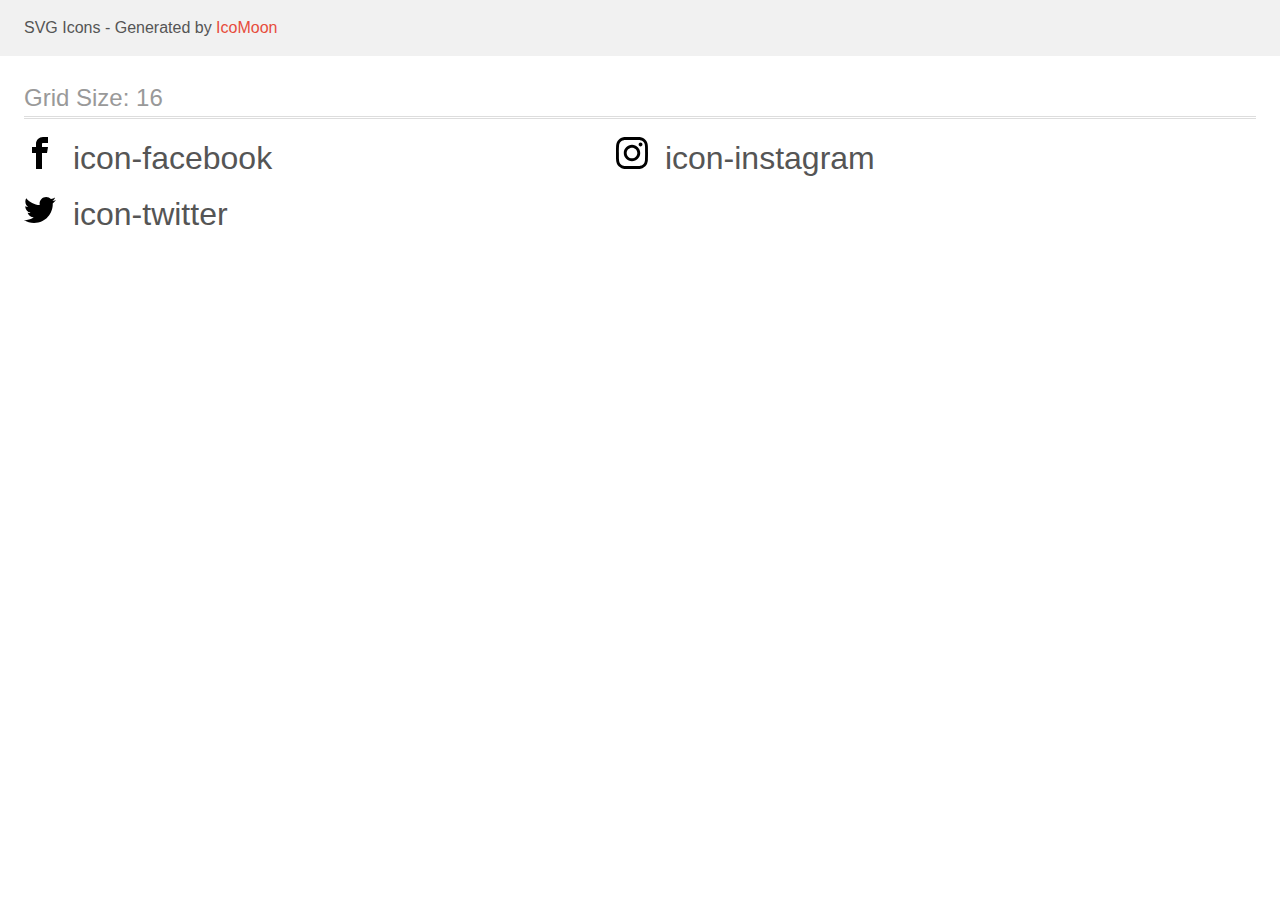
<file: design/icones-rede-social/demo.html>
<!doctype html>
<html>
<head>
    <title>IcoMoon - SVG Icons</title>
    <meta charset="utf-8">
    <meta name="viewport" content="width=device-width, initial-scale=1">
    <link rel="stylesheet" href="demo-files/demo.css">
    <link rel="stylesheet" href="style.css">
</head>
<body>
<svg aria-hidden="true" style="position: absolute; width: 0; height: 0; overflow: hidden;" version="1.1" xmlns="http://www.w3.org/2000/svg" xmlns:xlink="http://www.w3.org/1999/xlink">
<defs>
<symbol id="icon-facebook" viewBox="0 0 32 32">
<title>facebook</title>
<path d="M19 6h5v-6h-5c-3.86 0-7 3.14-7 7v3h-4v6h4v16h6v-16h5l1-6h-6v-3c0-0.542 0.458-1 1-1z"></path>
</symbol>
<symbol id="icon-instagram" viewBox="0 0 32 32">
<title>instagram</title>
<path d="M16 2.881c4.275 0 4.781 0.019 6.462 0.094 1.563 0.069 2.406 0.331 2.969 0.55 0.744 0.288 1.281 0.638 1.837 1.194 0.563 0.563 0.906 1.094 1.2 1.838 0.219 0.563 0.481 1.412 0.55 2.969 0.075 1.688 0.094 2.194 0.094 6.463s-0.019 4.781-0.094 6.463c-0.069 1.563-0.331 2.406-0.55 2.969-0.288 0.744-0.637 1.281-1.194 1.837-0.563 0.563-1.094 0.906-1.837 1.2-0.563 0.219-1.413 0.481-2.969 0.55-1.688 0.075-2.194 0.094-6.463 0.094s-4.781-0.019-6.463-0.094c-1.563-0.069-2.406-0.331-2.969-0.55-0.744-0.288-1.281-0.637-1.838-1.194-0.563-0.563-0.906-1.094-1.2-1.837-0.219-0.563-0.481-1.413-0.55-2.969-0.075-1.688-0.094-2.194-0.094-6.463s0.019-4.781 0.094-6.463c0.069-1.563 0.331-2.406 0.55-2.969 0.288-0.744 0.638-1.281 1.194-1.838 0.563-0.563 1.094-0.906 1.838-1.2 0.563-0.219 1.412-0.481 2.969-0.55 1.681-0.075 2.188-0.094 6.463-0.094zM16 0c-4.344 0-4.887 0.019-6.594 0.094-1.7 0.075-2.869 0.35-3.881 0.744-1.056 0.412-1.95 0.956-2.837 1.85-0.894 0.888-1.438 1.781-1.85 2.831-0.394 1.019-0.669 2.181-0.744 3.881-0.075 1.713-0.094 2.256-0.094 6.6s0.019 4.887 0.094 6.594c0.075 1.7 0.35 2.869 0.744 3.881 0.413 1.056 0.956 1.95 1.85 2.837 0.887 0.887 1.781 1.438 2.831 1.844 1.019 0.394 2.181 0.669 3.881 0.744 1.706 0.075 2.25 0.094 6.594 0.094s4.888-0.019 6.594-0.094c1.7-0.075 2.869-0.35 3.881-0.744 1.050-0.406 1.944-0.956 2.831-1.844s1.438-1.781 1.844-2.831c0.394-1.019 0.669-2.181 0.744-3.881 0.075-1.706 0.094-2.25 0.094-6.594s-0.019-4.887-0.094-6.594c-0.075-1.7-0.35-2.869-0.744-3.881-0.394-1.063-0.938-1.956-1.831-2.844-0.887-0.887-1.781-1.438-2.831-1.844-1.019-0.394-2.181-0.669-3.881-0.744-1.712-0.081-2.256-0.1-6.6-0.1v0z"></path>
<path d="M16 7.781c-4.537 0-8.219 3.681-8.219 8.219s3.681 8.219 8.219 8.219 8.219-3.681 8.219-8.219c0-4.537-3.681-8.219-8.219-8.219zM16 21.331c-2.944 0-5.331-2.387-5.331-5.331s2.387-5.331 5.331-5.331c2.944 0 5.331 2.387 5.331 5.331s-2.387 5.331-5.331 5.331z"></path>
<path d="M26.462 7.456c0 1.060-0.859 1.919-1.919 1.919s-1.919-0.859-1.919-1.919c0-1.060 0.859-1.919 1.919-1.919s1.919 0.859 1.919 1.919z"></path>
</symbol>
<symbol id="icon-twitter" viewBox="0 0 32 32">
<title>twitter</title>
<path d="M32 7.075c-1.175 0.525-2.444 0.875-3.769 1.031 1.356-0.813 2.394-2.1 2.887-3.631-1.269 0.75-2.675 1.3-4.169 1.594-1.2-1.275-2.906-2.069-4.794-2.069-3.625 0-6.563 2.938-6.563 6.563 0 0.512 0.056 1.012 0.169 1.494-5.456-0.275-10.294-2.888-13.531-6.862-0.563 0.969-0.887 2.1-0.887 3.3 0 2.275 1.156 4.287 2.919 5.463-1.075-0.031-2.087-0.331-2.975-0.819 0 0.025 0 0.056 0 0.081 0 3.181 2.263 5.838 5.269 6.437-0.55 0.15-1.131 0.231-1.731 0.231-0.425 0-0.831-0.044-1.237-0.119 0.838 2.606 3.263 4.506 6.131 4.563-2.25 1.762-5.075 2.813-8.156 2.813-0.531 0-1.050-0.031-1.569-0.094 2.913 1.869 6.362 2.95 10.069 2.95 12.075 0 18.681-10.006 18.681-18.681 0-0.287-0.006-0.569-0.019-0.85 1.281-0.919 2.394-2.075 3.275-3.394z"></path>
</symbol>
</defs>
</svg>

<header class="bgc1 clearfix">
<div class="mhl">
    <p>SVG Icons - Generated by <a href="https://icomoon.io/app">IcoMoon</a></p>
</div>
</header>
    <div class="clearfix mhl ptl">
        <h1 class="mvm mtn fgc1">Grid Size: 16</h1>
        <div class="glyph fs1">
            <div class="clearfix pbs">
                <svg class="icon icon-facebook"><use xlink:href="#icon-facebook"></use></svg><span class="name"> icon-facebook</span>
            </div>
        </div>
        <div class="glyph fs1">
            <div class="clearfix pbs">
                <svg class="icon icon-instagram"><use xlink:href="#icon-instagram"></use></svg><span class="name"> icon-instagram</span>
            </div>
        </div>
        <div class="glyph fs1">
            <div class="clearfix pbs">
                <svg class="icon icon-twitter"><use xlink:href="#icon-twitter"></use></svg><span class="name"> icon-twitter</span>
            </div>
        </div>
  </div>
<script defer src="svgxuse.js"></script>
</body>
</html>
</file>
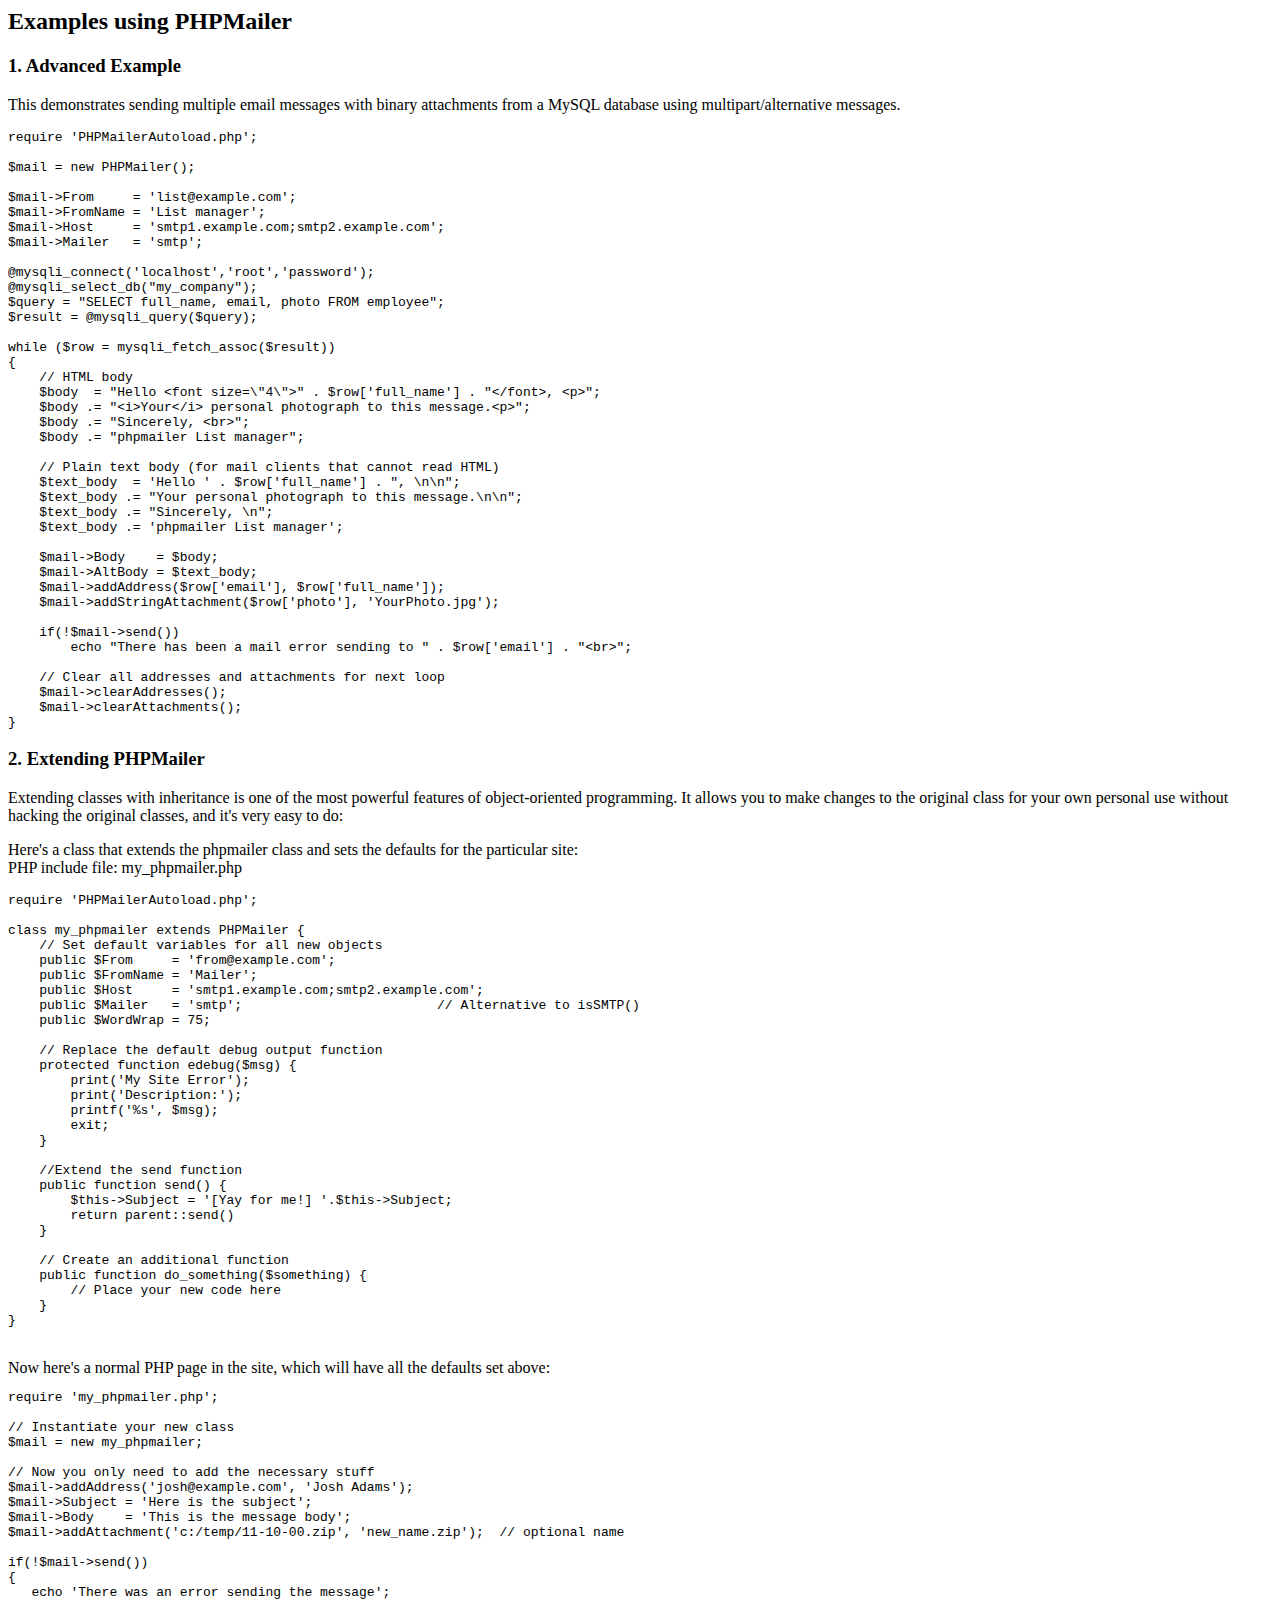
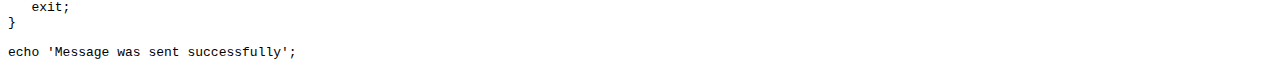
<file: PHPMailer/docs/extending.html>
<html>
<head>
<title>Examples using phpmailer</title>
</head>

<body>

<h2>Examples using PHPMailer</h2>

<h3>1. Advanced Example</h3>
<p>

This demonstrates sending multiple email messages with binary attachments
from a MySQL database using multipart/alternative messages.<p>

<pre>
require 'PHPMailerAutoload.php';

$mail = new PHPMailer();

$mail->From     = 'list@example.com';
$mail->FromName = 'List manager';
$mail->Host     = 'smtp1.example.com;smtp2.example.com';
$mail->Mailer   = 'smtp';

@mysqli_connect('localhost','root','password');
@mysqli_select_db("my_company");
$query = "SELECT full_name, email, photo FROM employee";
$result = @mysqli_query($query);

while ($row = mysqli_fetch_assoc($result))
{
    // HTML body
    $body  = "Hello &lt;font size=\"4\"&gt;" . $row['full_name'] . "&lt;/font&gt;, &lt;p&gt;";
    $body .= "&lt;i&gt;Your&lt;/i&gt; personal photograph to this message.&lt;p&gt;";
    $body .= "Sincerely, &lt;br&gt;";
    $body .= "phpmailer List manager";

    // Plain text body (for mail clients that cannot read HTML)
    $text_body  = 'Hello ' . $row['full_name'] . ", \n\n";
    $text_body .= "Your personal photograph to this message.\n\n";
    $text_body .= "Sincerely, \n";
    $text_body .= 'phpmailer List manager';

    $mail->Body    = $body;
    $mail->AltBody = $text_body;
    $mail->addAddress($row['email'], $row['full_name']);
    $mail->addStringAttachment($row['photo'], 'YourPhoto.jpg');

    if(!$mail->send())
        echo "There has been a mail error sending to " . $row['email'] . "&lt;br&gt;";

    // Clear all addresses and attachments for next loop
    $mail->clearAddresses();
    $mail->clearAttachments();
}
</pre>
<p>

<h3>2. Extending PHPMailer</h3>
<p>

Extending classes with inheritance is one of the most
powerful features of object-oriented programming. It allows you to make changes to the
original class for your own personal use without hacking the original
classes, and it's very easy to do:

<p>
Here's a class that extends the phpmailer class and sets the defaults
for the particular site:<br>
PHP include file: my_phpmailer.php
<p>

<pre>
require 'PHPMailerAutoload.php';

class my_phpmailer extends PHPMailer {
    // Set default variables for all new objects
    public $From     = 'from@example.com';
    public $FromName = 'Mailer';
    public $Host     = 'smtp1.example.com;smtp2.example.com';
    public $Mailer   = 'smtp';                         // Alternative to isSMTP()
    public $WordWrap = 75;

    // Replace the default debug output function
    protected function edebug($msg) {
        print('My Site Error');
        print('Description:');
        printf('%s', $msg);
        exit;
    }

    //Extend the send function
    public function send() {
        $this->Subject = '[Yay for me!] '.$this->Subject;
        return parent::send()
    }

    // Create an additional function
    public function do_something($something) {
        // Place your new code here
    }
}
</pre>
<br>
Now here's a normal PHP page in the site, which will have all the defaults set above:<br>

<pre>
require 'my_phpmailer.php';

// Instantiate your new class
$mail = new my_phpmailer;

// Now you only need to add the necessary stuff
$mail->addAddress('josh@example.com', 'Josh Adams');
$mail->Subject = 'Here is the subject';
$mail->Body    = 'This is the message body';
$mail->addAttachment('c:/temp/11-10-00.zip', 'new_name.zip');  // optional name

if(!$mail->send())
{
   echo 'There was an error sending the message';
   exit;
}

echo 'Message was sent successfully';
</pre>
</body>
</html>
</file>
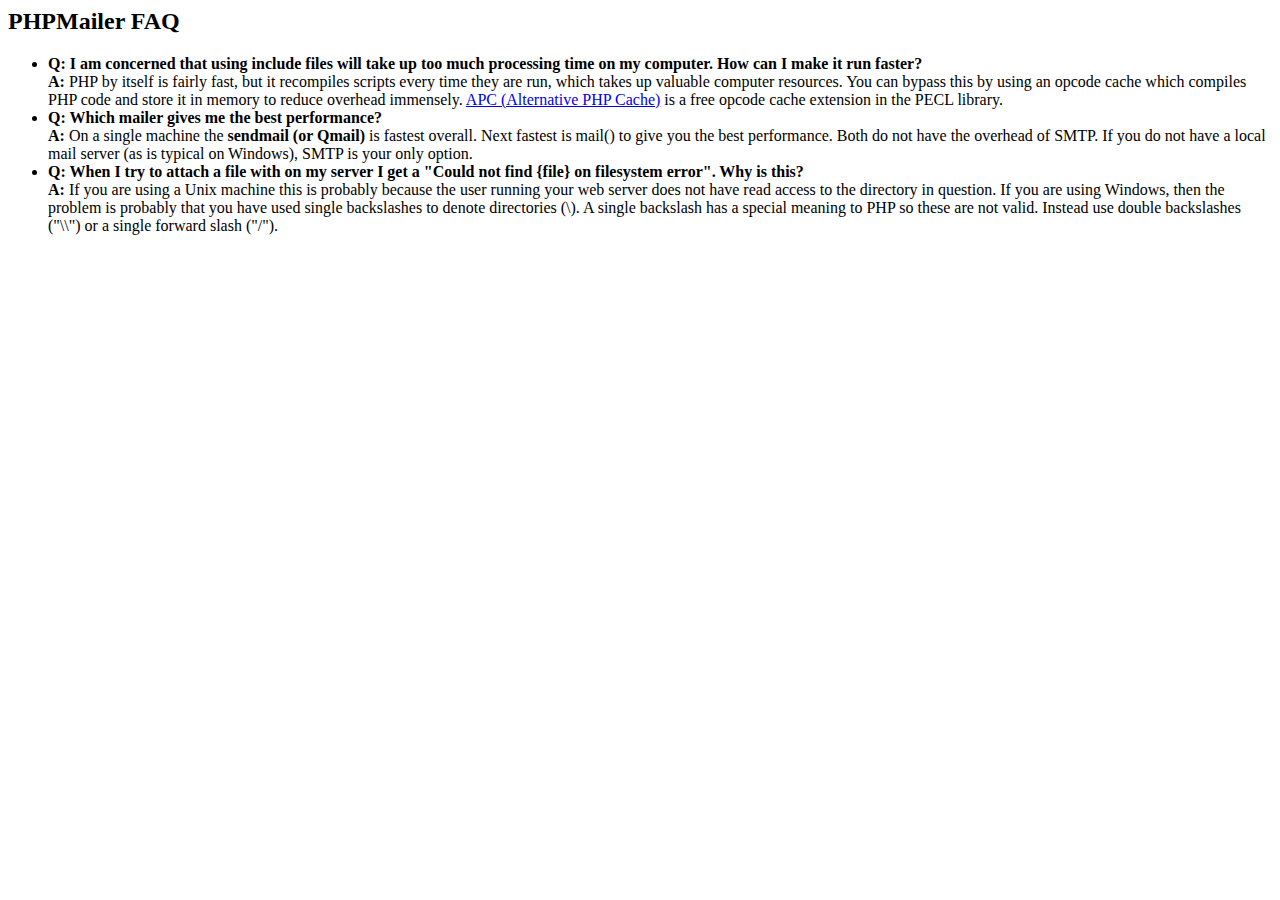
<file: PHPMailer/docs/faq.html>
﻿<html>
<head>
<title>PHPMailer FAQ</title>
</head>
<body>
<h2>PHPMailer FAQ</h2>
<ul>
    <li><strong>Q: I am concerned that using include files will take up too much
    processing time on my computer. How can I make it run faster?</strong><br>
    <strong>A:</strong> PHP by itself is fairly fast, but it recompiles scripts every time they are run, which takes up valuable
    computer resources. You can bypass this by using an opcode cache which compiles
    PHP code and store it in memory to reduce overhead immensely. <a href="http://www.php.net/apc/">APC
    (Alternative PHP Cache)</a> is a free opcode cache extension in the PECL library.</li>
    <li><strong>Q: Which mailer gives me the best performance?</strong><br>
    <strong>A:</strong> On a single machine the <strong>sendmail (or Qmail)</strong> is fastest overall.
    Next fastest is mail() to give you the best performance. Both do not have the overhead of SMTP.
    If you do not have a local mail server (as is typical on Windows), SMTP is your only option.</li>
    <li><strong>Q: When I try to attach a file with on my server I get a
    "Could not find {file} on filesystem error". Why is this?</strong><br>
    <strong>A:</strong> If you are using a Unix machine this is probably because the user
    running your web server does not have read access to the directory in question. If you are using Windows,
    then the problem is probably that you have used single backslashes to denote directories (\).
    A single backslash has a special meaning to PHP so these are not
    valid. Instead use double backslashes ("\\") or a single forward
    slash ("/").</li>
</ul>
</body>
</html>
</file>
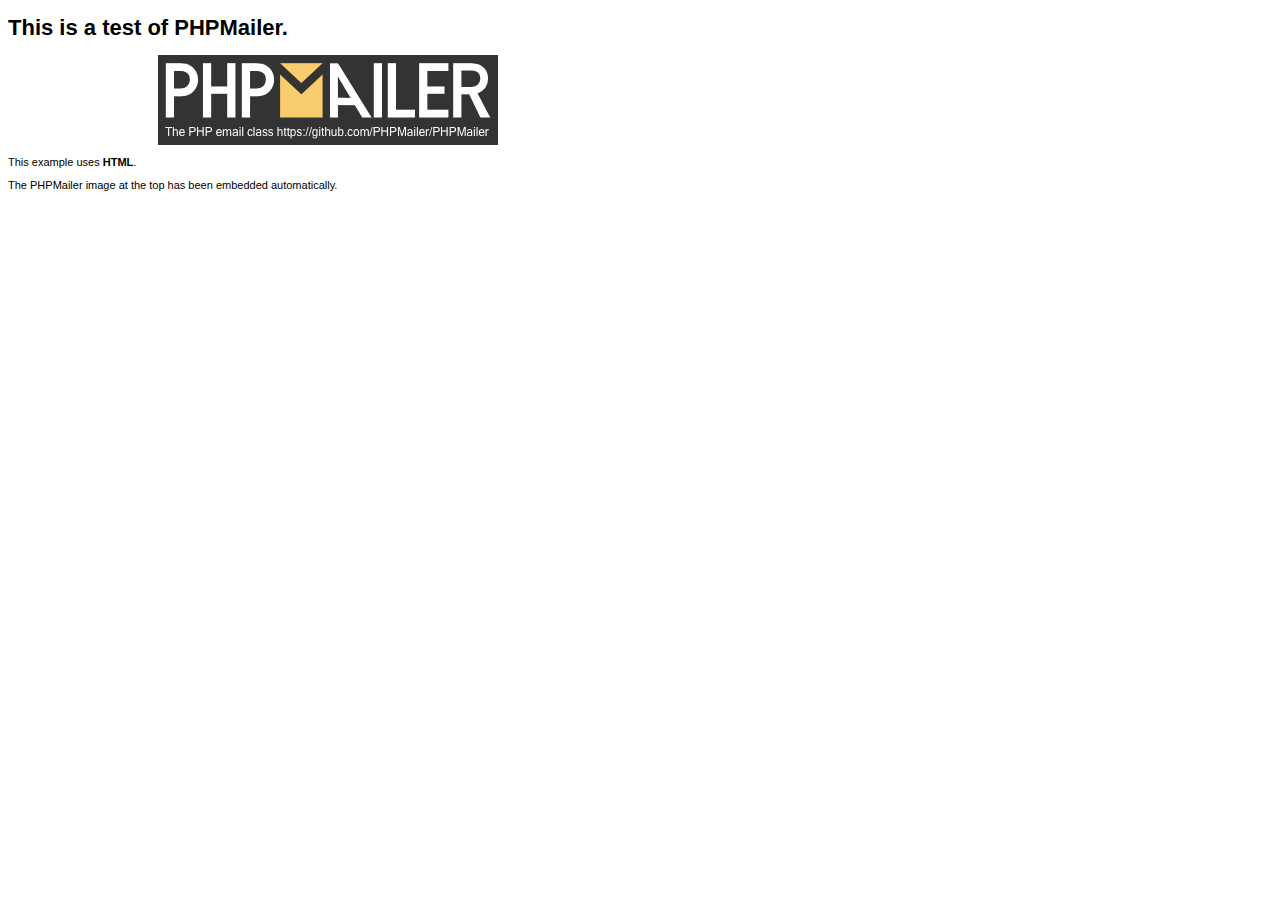
<file: PHPMailer/examples/contents.html>
<!DOCTYPE HTML PUBLIC "-//W3C//DTD HTML 4.01 Transitional//EN" "http://www.w3.org/TR/html4/loose.dtd">
<html>
<head>
  <meta http-equiv="Content-Type" content="text/html; charset=utf-8">
  <title>PHPMailer Test</title>
</head>
<body>
  <div style="width: 640px; font-family: Arial, Helvetica, sans-serif; font-size: 11px;">
    <h1>This is a test of PHPMailer.</h1>
    <div align="center">
      <a href="https://github.com/PHPMailer/PHPMailer/"><img src="images/phpmailer.png" height="90" width="340" alt="PHPMailer rocks"></a>
    </div>
    <p>This example uses <strong>HTML</strong>.</p>
    <p>The PHPMailer image at the top has been embedded automatically.</p>
  </div>
</body>
</html>
</file>
<file: css/grid.css>
*, *:before, *:after {
  -webkit-box-sizing: border-box; 
  -moz-box-sizing: border-box; 
  box-sizing: border-box;
}

.container {
	width: 960px;
	margin: 0 auto;
	padding: 0px;
	position: relative;
}

.container:after, .container:before {
	content: " ";
	display: table;
}

.container:after {
	clear: both;
}

.grid-1, 
.grid-2, 
.grid-3, 
.grid-4, 
.grid-5, 
.grid-6, 
.grid-7, 
.grid-8, 
.grid-9, 
.grid-10, 
.grid-11, 
.grid-12, 
.grid-13, 
.grid-14, 
.grid-15, 
.grid-16, 
.grid-1-3 {
	float: left;
	margin-left: 10px;
	margin-right: 10px;
}

.grid-1 	{width: 40px;}
.grid-2 	{width: 100px;}
.grid-3 	{width: 160px;}
.grid-4 	{width: 220px;}
.grid-5 	{width: 280px;}
.grid-6 	{width: 340px;}
.grid-7 	{width: 400px;}
.grid-8  {width: 460px;}
.grid-9  {width: 520px;}
.grid-10  {width: 580px;}
.grid-11  {width: 640px;}
.grid-12  {width: 700px;}
.grid-13  {width: 760px;}
.grid-14  {width: 820px;}
.grid-15  {width: 880px;}
.grid-16  {width: 940px;}
.grid-1-3 {width: 300px;}

@media only screen and (min-width: 768px) and (max-width: 959px) {

	.container {
		width: 768px;
	}

	.grid-1  {width: 28px;}
	.grid-2  {width: 76px;}
	.grid-3  {width: 124px;}
	.grid-4  {width: 172px;}
	.grid-5  {width: 220px;}
	.grid-6  {width: 268px;}
	.grid-7  {width: 316px;}
	.grid-8  {width: 364px;}
	.grid-9  {width: 412px;}
	.grid-10  {width: 460px;}
	.grid-11  {width: 508px;}
	.grid-12	 {width: 556px;}
	.grid-13	 {width: 604px;}
	.grid-14	 {width: 652px;}
	.grid-15	 {width: 700px;}
	.grid-16	 {width: 748px;}
	.grid-1-3 {width: 236px;}

}

@media only screen and (max-width: 767px) {
	
	.container {
		width: 300px;
	}

	.grid-1, 
	.grid-2, 
	.grid-3, 
	.grid-4, 
	.grid-5, 
	.grid-6, 
	.grid-7, 
	.grid-8, 
	.grid-9, 
	.grid-10, 
	.grid-11, 
	.grid-12,
	.grid-13, 
	.grid-14, 
	.grid-15, 
	.grid-16, 
	.grid-1-3 {
		width: 300px;
		margin: 0 0 20px 0;
		float: none;
	}

}
</file>
<file: css/style.css>
/* Estilos Gerais */

body {
   font-family: Arial, Helvetica, sans-serif;
}

p {
   font-family: Georgia, 'Times New Roman', Times, serif;
   font-size: 14px;
   line-height: 20px;
}

img {
   display: block;
   max-width: 100%;
}

.formphp label.nao-aparece, .formphp input.nao-aparece {
	display: none !important;
}

#form-erro span, #form-send span  {
	font-size: 18px;
	line-height: 25px;
	margin-bottom: 10px;
	display: block;
}

#form-send {
	color: #31aa39;
}

#form-erro {
	color: #f64540;
}

.subtitulo {
   font-weight: bold;
   font-size: 24px;
   line-height: 30px;
   letter-spacing: .1em;
   color: #000;
   text-transform: uppercase;
   text-align: center;
   margin-bottom: 40px;
}

.subtitulo:after {
   content: "";
   display: block;
   width: 60px;
   height: 3px;
   background: #000;
   margin: 8px auto;
}

.subtitulo_interno {
   font-weight: bold;
   font-size: 24px;
   line-height: 30px;
   letter-spacing: .1em;
   color: #000;
   text-transform: uppercase;
   margin-bottom: 20px;
}

.subtitulo_interno:after {
   content: "";
   display: block;
   width: 60px;
   height: 3px;
   background: #000;
}


.btn {
   border: 3px solid #fec63e;
   padding: 10px 30px;
   color: #fec63e;
   font-size: 14px;
   font-weight: bold;
   letter-spacing: .1em;
   text-transform: uppercase;
   line-height: 20px;
   transition: all .3s ease;
}

.btn:hover {
   color: #fff;
   border-color: #fff;
}

.btn.btn-preto:hover {
   color: #000;
   border-color:  #000;
}

/* Header */

.header {
   position: fixed;
   top: 0;
   width: 100%;
   background: #fec63e;
   padding: 15px 0;
   z-index: 1;
}

.header_menu {
   text-align: right;
}

.header_menu ul li {
   display: inline-block;
   margin-left: 25px;
   margin-top: 20px; 
}

.header_menu ul li a {
   color: #000; 
   font-weight: bold;
   text-transform: uppercase;
   letter-spacing: .1em;
   font-size: 14px;
   line-height: 20px;
   padding: 10px 0;
   transition: all .3s ease;
}

.header_menu ul li a:hover {
   color: #fff;
}

.header_menu ul li a.menu_ativo {
   color: #fff;
}

/* Introdução */

.introducao {
   width: 100%;
   height: 380px;
   background: url("../img/bg.jpg") no-repeat center;
   background-size: cover;
   margin-top: 92px;
   text-align: center;
   padding-top: 80px;
}

.introducao h1 {
   font-size: 48px;
   color: #fff;
   font-weight: bold;
   text-transform: uppercase;
}

.quote-externo {
   max-width: 320px;
   margin: 0 auto;
   margin-bottom: 40px;
   color: #fff;
}

.quote-externo p {
   font-style: italic;
}

.quote-externo p:before, .quote-externo p:after {
   content: "";
   display: block;
   width: 60px;
   height: 3px;
   background: #fff;
   margin: 14px auto 10px auto;
}

.quote-externo cite {
   font-style: normal;
   font-weight: bold;
   font-size: 14px;
   letter-spacing: .1em;
   text-transform: uppercase;   
}

/* Introdução interna */

.introducao_interna {
   width: 100%;
   height: 160px;
   margin-top: 92px;
   text-align: center;
   color: #fff;
   padding-top: 30px;
}

.introducao_interna h1 {
   font-size: 36px;
   font-weight: bold;
   text-transform: uppercase;
}

.introducao_interna h1:after {
   content: "";
   display: block;
   width: 60px;
   height: 3px;
   background: #fff;
   margin: 6px auto 10px auto;
}

/* Produtos */

.produtos {
   padding: 60px 0;
}

.produtos_lista  li {
   background: #fec63e;
   text-align: center;
}

.produtos_lista li h3 {
   font-weight: bold;
   font-size: 18px;
   letter-spacing: .1em;
   line-height: 25px;
   text-transform: uppercase;
   margin-top: 20px;
}

.produtos_lista li h3:after {
   content: "";
   display: block;
   width: 60px;
   height: 3px;
   background: #000;
   margin: 2px auto;
}

.produtos_lista li p {
   padding: 10px 20px 20px 20px;
}

.produtos_icone {
   background: #000;
   padding: 20px;
}

.produtos_icone img {
   margin: 0 auto;
}

.call {
   clear: both;
   padding-top: 30px;
   text-align: center;
}

.call p {
   margin-bottom: 20px;
}

/* Portfólio */

.portfolio {
   width: 100%;
   background: #000;
   padding: 40px;
}

.portfolio .subtitulo {
   color: #fec63e;
}

.portfolio .subtitulo:after {
   background: #fec63e;
}

.portfolio_lista div:last-of-type {
   margin-top: 20px;
}

.portfolio .call p {
   color: #fff;
}

/* Qualidade */

.qualidade {
   padding: 60px 0;
}

.qualidade:after {
   content: "";
   width: 634px;
   height: 83px;
   display: block;
   background: url(../img/linhas.png);
   position: absolute;
   top: 209px;
   right: 162px;
   z-index: -1;
}

.qualidade img {
   margin: 0 auto;
}

.qualidade_lista {
   padding-top: 20px;
   overflow: auto; /* clear fix */
}

.qualidade_lista li {
   text-align: center;
   padding: 0 40px;
}

.qualidade_lista li h3 {
   font-weight: bold;
   font-size: 18px;
   letter-spacing: .1em;
   line-height: 25px;
   text-transform: uppercase;
   margin-top: 20px;
}

.qualidade_lista li h3:after {
   content: "";
   display: block;
   width: 60px;
   height: 3px;
   background: #000;
   margin: 6px auto;
}

/* Quebra */

.quebra {
   width: 100%;
   height: 220px;
   background: url(../img/bg-footer.jpg) no-repeat center;
   background-size: cover;
   text-align: center;
}

.quebra .quote-externo {
   max-width: 400px;
   padding-top: 40px;
}

/* Footer  */

.footer {
   width: 100%;
   background: #000;
   color: #fff;
   padding: 20px 0;
}

.footer h3 {
   font-size: 18px;
   font-weight: bold;
   line-height: 25px;
   letter-spacing: .1em;
   color: #fec63e;
   text-transform: uppercase; 
}

.footer h3:after {
   content: "";
   display: block;
   width: 60px;
   height: 3px;
   background: #fec63e;
   margin: 6px 0 12px 0;
}

.footer_historia {
   padding-right: 40px;
}

.footer_redes ul li {
   display: inline-block;
   margin-right: 10px;
}

.footer_redes ul li a {
   border: 3px solid #fec63e;
   display: block;
   padding: 10px;
   transition: all .3s ease;
}

.footer ul li a:hover {
   border-color: #fff;
}

.copy {
   width: 100%;
   background: #fec63e;
   padding: 20px 0;
}

/* Animações */

.js .introducao h1,
.js .introducao blockquote,
.js .introducao .btn,
.js .introducao_interna h1,
.js .introducao_interna p,
.js .animar,
.js .animar_interno
{
   opacity: 0;
}

.animated {
   -webkit-animation-dusration: 1s;
      animation-duration: 1s;
   -webkit-animation-fill-mode: both;
   animation-fill-mode: both;
}

@-webkit-keyframes fadeInDown {
   from {
      opacity: 0;
      -webkit-transform: translate3d(0, -20px, 0);
      transform: translate3d(0, -20px, 0);
   }

   to {
      opacity: 1;
      -webkit-transform: translate3d(0, 0, 0);
      transform: translate3d(0, 0, 0);
   }
}
 
@keyframes fadeInDown {
   from {
      opacity: 0;
      -webkit-transform: translate3d(0, -20px, 0);
      transform: translate3d(0, -20px, 0);
   }

   to {
      opacity: 1;
      -webkit-transform: translate3d(0, 0, 0);
      transform: translate3d(0, 0, 0);
   }
}

.fadeInDown {
   -webkit-animation-name: fadeInDown;
   animation-name: fadeInDown;
}
</file>
<file: css/responsivo.css>
/* Estilo para tablets */
@media only screen and (min-width: 768px) and (max-width: 959px) {

	.qualidade:after {
		right: 66px;
	}

	.qualidade_lista li {
		padding: 0 10px;
	}

	.footer_redes ul li a {
		padding: 6px;
	}

	.footer_redes ul li a img {
		width: 26px;
	}

	/* Produtos */
	.produto_item h2 {
		top: -150px;
	}

	.produto_icone {
		padding: 41px 0;
	}

	.produto_info p {
		height: 122px;
		font-size: 14px;
		line-height: 20px;
		padding: 20px 30px;	
	}

	.produto_info ul li {
		width: 181px;
	}
}
/* Final do estilo para tablets */

/* Estilo para smartphone */
@media only screen and (max-width: 767px) {
	
	.header {
		position: relative;
		padding-bottom: 0;
	}

	.header img {
		margin: 0 auto 10px auto;
	}

	.header_menu {
		text-align: center;
	}

	.header_menu ul li {
		margin: 5px;
	}

	.header_menu ul li a {
		border: 4px solid #000;
		display: block;
		float: left;
		width: 136px;
	}

	.header_menu ul li a:hover {
		border-color: #fff;
	}

	.header_menu ul li a.menu_ativo {
		border-color: #fff;
	}

	.introducao {
		margin-top: 0;
		padding-top: 40px;
		background: url(../img/bg-mobile.jpg) no-repeat center;
		background-size: cover;
	}

	.introducao h1 {
		font-size: 36px;
	}

	.introducao_interna {
		margin-top: 0;
	}

	.call {
		padding-top: 10px;
	}

	/* Qualidade */

	.qualidade:after {
		display: none;
	}

	/* Sobre */

	.missao_sobre p {
		padding-right: 0;
		font-size: 14px;
		line-height: 20px;
	}

	.missao_sobre ul li {
		font-size: 14px;
		line-height: 25px;
	}

	/* Produtos */
	.produto_item h2 {
		top: -100px;
		margin-bottom: -68px;
	}

	.produto_icone {
		padding: 41px 0;
	}

	.produto_info p {
		font-size: 14px;
		line-height: 20px;
		height: auto;
		padding: 20px 30px;	
	}

	.produto_info ul li {
		width: 149px;
		font-size: 14px;
		line-height: 20px;
		padding-top: 14px;
	}

	.form, .orcamento_dados ul {
		padding-right: 0;
	}

	/* Contato */

	.contato_form {
		padding-right: 0px;
		margin-bottom: 40px;
	}
}
/* Final do estilo para smartphone */
</file>
<file: css/contato.css>
.interna_contato {
   background: url(../img/bg-contato.jpg) no-repeat center; 
   background-size: cover;
}

/* Orçamento */

.contato {
   padding: 40px 0;
}

.contato_form {
   padding-right: 60px;
}

.contato_form label {
   display: block;
   font-family: Georgia, 'Times New Roman', Times, serif;
   font-size: 18px;
   line-height: 25px;
   margin-bottom: 4px;
}

.contato_form input, .contato_form textarea {
   font-size: 14px;
   font-family: Georgia, 'Times New Roman', Times, serif;
   display: block;
   width: 100%;
   border: 4px solid #fec63e;
   background: none;
   padding: 7px 10px;
   outline: none;
   margin-bottom: 10px;
}

.contato_form textarea {
   height: 120px;
   margin-bottom: 20px;
}

.contato_form button {
   background: none;
   padding: 7px 40px;
}

.contato_dados h3 {
   font-size: 18px;
   font-weight: bold;
   line-height: 25px;
   text-transform: uppercase;
   color: #fec63e;
}

.contato_dados span {
   display: block;
   font-size: 18px;
   font-family: Georgia, 'Times New Roman', Times, serif;
   line-height: 30px;
}

.contato_dados span:nth-of-type(even) {
   margin-bottom: 30px;
}

.contato_dados ul {
   margin-top: 10px;
}

.contato_dados ul li {
   display: inline-block;
   margin-right: 10px;
   font-family: Georgia, 'Times New Roman', Times, serif;
   font-size: 14px;
}

.contato_dados ul li a {
   border: 3px solid #fec63e;
   display: block;
   padding: 10px;
   transition: all .3s ease;
}

.contato_dados ul li a:hover {
   border-color: #000;
}

.contato_dados p {
   margin: 8px 0;
}

.contato_mapa {
   margin-bottom: 60px;
}
</file>
<file: css/portfolio.css>
.interna_portfolio {
   background: url(../img/bg-portfolio.jpg) no-repeat center;
   background-size: cover;
}

.quote_clientes {
   padding: 60px 0;
   max-width: 460px;
   margin: 0 auto;
}

.quote_clientes p {
   text-align: center;
   font-family: Georgia, 'Times New Roman', Times, serif;
   font-size: 18px;
   font-style: italic;
   line-height: 25px;
   margin-bottom: 20px;
}

.quote_clientes cite {
   float: right;
   font-weight: bold;
   font-size: 18px;
   font-style: normal;
}

/* Plugin slide */

.rslides, .rslides_portfolio {
   position: relative;
   list-style: none;
   overflow: hidden;
   width: 100%;
   padding: 0;
   margin: 0;
   z-index: 0;
}
 
 .rslides li, .rslides_portfolio li {
   -webkit-backface-visibility: hidden;
   position: absolute;
   display: none;
   width: 100%;
   left: 0;
   top: 0;
}
 
 .rslides li:first-child, .rslides_portfolio li:first-child {
   position: relative;
   display: block;
   float: left;
}
 
 .rslides img, .rslides_portfolio img {
   display: block;
   height: auto;
   width: 100%;
   border: 0;
}

.rslides_tabs  {
   text-align: center;
   margin-top: 14px;
}

.rslides_tabs li {
   display: inline;
   margin: 0 5px;
}

.rslides_tabs li a {
   display: inline-block;
   width: 12px;
   height: 12px;
   background: #1d1d1d;
   color: #1d1d1d;
   border-radius: 20px;
   overflow: hidden;
   text-indent: -200px; 
}

.rslides_tabs li a:hover, .rslides_tabs li.rslides_here a {
   background: #fec63e;
   color: #fec63e;
}
</file>
<file: css/produtos.css>
.interna_produtos {
   background: url(../img/bg-produtos.jpg) no-repeat center; 
   background-size: cover;
}

.produto_item {
   padding-top: 60px;
}

.produto_item h2 {
   font-size: 36px;
   color: #fff;
   letter-spacing: .1em;
   font-weight: bold;
   text-transform: uppercase;
   position: relative;
   top: -180px;
   text-align: center;
   margin-bottom: -56px;
}

.produto_item h2:before, .produto_item h2:after {
   content: "";
   display: block;
   width: 60px;
   height: 3px;
   background: #fff;
   margin: 6px auto 8px auto;
}

.produto_icone {
   background: #000;
   padding: 70px 0;
}

.produto_icone img {
   margin: 0 auto;
}

.produto_info {
   background: #000;
}

.produto_info p {
   color: #fff;
   font-size: 18px;
   line-height: 25px;
   height: 180px;
   padding: 30px 40px;
}

.produto_info ul li {
   background: #fec63e;
   font-size: 18px;
   font-weight: bold;
   line-height: 20px;
   text-transform: uppercase;
   text-align: center;
   float: left;
   width: 229px;
   height: 49px;
   padding-top: 16px;
}

.produto_info ul li:nth-child(even) {
   margin-left: 2px;
}

.produto_info ul li:nth-child(1), .produto_info ul li:nth-child(2) {
   margin-bottom: 2px;
}

/* Orçamento */

.orcamento {
   background: #000;
   width: 100%;
   margin-top: 60px;
   padding: 40px 0;
}

.orcamento h2  {
   color: #fec63e;
}

.orcamento h2::after {
   background: #fec63e;
}

.form {
   padding-right: 60px;
}

.form label {
   display: block;
   color: #fff;
   font-family: Georgia, 'Times New Roman', Times, serif;
   font-size: 18px;
   line-height: 25px;
   margin-bottom: 4px;
}

.form input, .form textarea {
   font-size: 14px;
   font-family: Georgia, 'Times New Roman', Times, serif;
   display: block;
   width: 100%;
   border: 4px solid #fec63e;
   background: none;
   color: #fff;
   padding: 7px 10px;
   outline: none;
   margin-bottom: 10px;
}

.form textarea {
   height: 120px;
   margin-bottom: 20px;
}

.form button {
   background: none;
   padding: 7px 40px;
}

.orcamento_dados {
   color: #fff;
}

.orcamento_dados h3 {
   font-size: 18px;
   font-weight: bold;
   line-height: 25px;
   text-transform: uppercase;
   color: #fec63e;
}

.orcamento_dados span {
   display: block;
   font-size: 18px;
   font-family: Georgia, 'Times New Roman', Times, serif;
   line-height: 30px;
}

.orcamento_dados span:nth-of-type(2) {
   margin-bottom: 40px;
}

.orcamento_dados ul {
   padding-right: 60px;
}

.orcamento_dados ul li {
   font-family: Georgia, 'Times New Roman', Times, serif;
   font-size: 14px;
   padding: 10px 15px;
}

.orcamento_dados ul li:nth-child(odd) {
   background: #1d1d1d
}

.orcamento_dados p {
   margin: 8px 0;
}
</file>
<file: css/sobre.css>
.interna_sobre {
   background: url(../img/bg-sobre.jpg) no-repeat center;
   background-size: cover;
}

.missao_sobre {
   padding-top: 60px;
}

.missao_sobre p {
   font-size: 18px;
   line-height: 25px;
   margin-bottom: 1em;
   padding-right: 60px;
}

.missao_sobre ul li {
   font-size: 18px;
   line-height: 30px;
   font-family: Georgia, 'Times New Roman', Times, serif;
}

.foto_equipe {
   padding-top: 20px;
}
</file>
<file: design/icones-rede-social/demo-files/demo.css>
body {
  padding: 0;
  margin: 0;
  font-family: sans-serif;
  font-size: 1em;
  line-height: 1.5;
  color: #555;
  background: #fff;
}
h1 {
  font-size: 1.5em;
  font-weight: normal;
  box-shadow: 0 1px #ddd, 0 2px #fff, 0 3px #ddd;
}
small {
  font-size: .66666667em;
}
a {
  color: #e74c3c;
  text-decoration: none;
}
a:hover, a:focus {
  box-shadow: 0 1px #e74c3c;
}
.bshadow0, input {
  box-shadow: inset 0 -2px #e7e7e7;
}
input:hover {
  box-shadow: inset 0 -2px #ccc;
}
input, fieldset {
  font-size: 1em;
  margin: 0;
  padding: 0;
  border: 0;
}
input {
  color: inherit;
  line-height: 1.5;
  height: 1.5em;
  padding: .25em 0;
}
input:focus {
  outline: none;
  box-shadow: inset 0 -2px #449fdb;
}
.glyph {
  font-size: 16px;
  margin-right: 1.5em;
  float: left;
  width: 17em;
}
svg {
  color: #000;
}
.liga {
  width: 80%;
  width: calc(100% - 2.5em);
}
.talign-right {
  text-align: right;
}
.talign-center {
  text-align: center;
}
.bgc1 {
  background: #f1f1f1;
}
.fgc0 {
  color: #000;
}
.fgc1 {
  color: #999;
}
p {
  margin-top: 1em;
  margin-bottom: 1em;
}
.mvm {
  margin-top: .75em;
  margin-bottom: .75em;
}
.mtn {
  margin-top: 0;
}
.mtl, .mal {
  margin-top: 1.5em;
}
.mbl, .mal {
  margin-bottom: 1.5em;
}
.mal, .mhl {
  margin-left: 1.5em;
  margin-right: 1.5em;
}
.mhmm {
  margin-left: 1em;
  margin-right: 1em;
}
.ptl {
  padding-top: 1.5em;
}
.pbs, .pvs {
  padding-bottom: .25em;
}
.pvs, .pts {
  padding-top: .25em;
}
.unit {
  float: left;
}
.unitRight {
  float: right;
}
.size1of2 {
  width: 50%;
}
.size1of1 {
  width: 100%;
}
.clearfix:before, .clearfix:after {
  content: " ";
  display: table;
}
.clearfix:after {
  clear: both;
}
.hidden-true {
  display: none;
}
.textbox0 {
  width: 3em;
  background: #f1f1f1;
  padding: .25em .5em;
  line-height: 1.5;
  height: 1.5em;
}
.fs0 {
  font-size: 16px;
}
.fs1 {
  font-size: 32px;
}
.name {
  margin-left: .25em;
}
</file>
<file: design/icones-rede-social/style.css>
.icon {
  display: inline-block;
  width: 1em;
  height: 1em;
  stroke-width: 0;
  stroke: currentColor;
  fill: currentColor;
}

/* ==========================================
Single-colored icons can be modified like so:
.icon-name {
  font-size: 32px;
  color: red;
}
========================================== */
</file>
